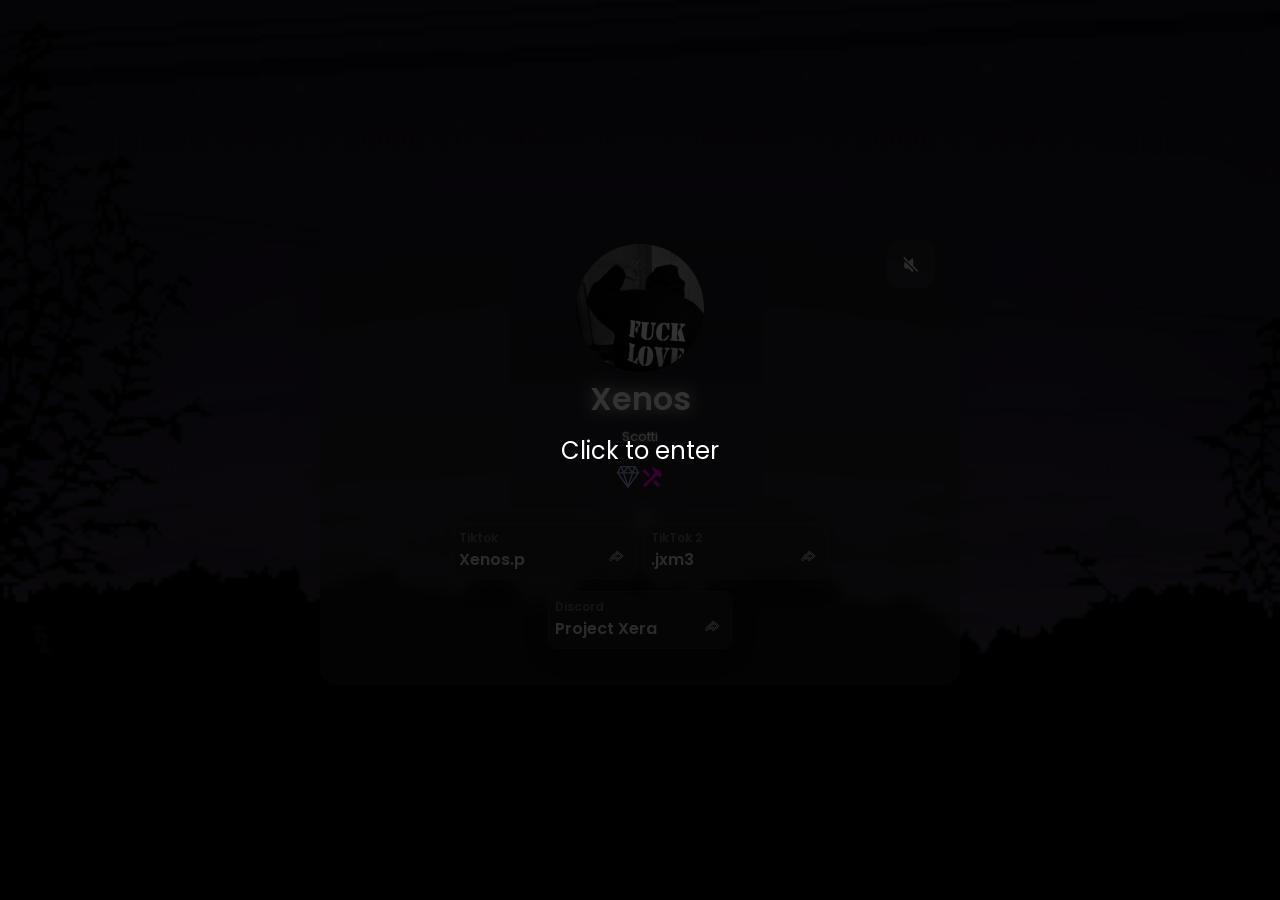
<file: index.html>
<!--No need to skid, go to my github for the repo :) github.com/sye0001 -->
<!DOCTYPE html>
  <html lang="en">
  <head>
      <meta charset="UTF-8">
      <meta name="viewport" content="width=device-width, initial-scale=1.0">
      <link href="styles.css" rel="stylesheet">
      <link rel="icon" type="image/x-icon" href="https://cdn.discordapp.com/attachments/1212240346726015027/1300341008495546398/0152daa98c29c90ef93e8b6cad60625cc5_1080x1080.jpeg?ex=67207c6f&is=671f2aef&hm=46680ed7c6fd34ff4feb4cf1644d9b9807c7685f110219de466c90acd2294b6a&">
      <title>Xenos bio</title>
      <style>
   
        #overlay {
            position: fixed;
            top: 0;
            left: 0;
            width: 100%;
            height: 100%;
            background-color: rgba(0, 0, 0, 0.8);
            display: flex;
            justify-content: center;
            align-items: center;
            color: #fff;
            font-size: 24px;
            z-index: 9999;
            cursor: pointer;
        }

        #overlay.hidden {
            display: none;
        }
    </style>
  </head>
        <!-- BACKGROUND IMAGE -->
  <body style="background-image: url('ez.gif'); background-repeat: no-repeat; background-position: center; background-size: cover;">
    <div id="overlay">
      Click to enter
      </div>  
      <main>
          <div class="container">
              <div class="audio-bg">

                  <audio id="myAudio" loop muted>
                    <!-- ADD UR MUSIC HERE -->
                      <source src="die.mp3" type="audio/mpeg">
                      Your browser does not support the audio element.
                  </audio>
              </div>
              <div class="profile-container">
                  <div class="card">
                      <div class="pfp">
                          <img src="pfp.jpg">
                      </div>
                      <div class="username">
                            <!-- USERNAME -->
                          <a>Xenos</a>
                      </div>
                      <div class="status">
                          <a id="typewriter" class="typewriter"></a>
                        </div>
                        <div class="badges-container">
                        <div class="badges">


                          
                          <!--EARLY SUPPORTER BADGE-->
                          <div class="tooltip" data-text="Premium">
                          <svg xmlns="http://www.w3.org/2000/svg" viewBox="0 0 1024 1024">
                            <g fill="#FF13F0">
                              <path d="M1018.72 295.472L878.848 28.03C870.688 12.43 849.584-.322 832-.322H510.064c-.351-.015-.703-.11-1.054-.127-.288 0-.56.113-.849.128h-316.16c-17.6 0-38.752 12.72-47.024 28.256L5.473 290.223c-8.289 15.536-6.624 39.937 3.631 54.257l480.016 669.152c5.153 7.184 12 10.815 18.832 10.815 6.785 0 13.584-3.536 18.768-10.591L1014.624 349.6c10.384-14.193 12.256-38.544 4.096-54.128zm-76.353-7.843H770.911l68.656-196.608zM575.343 63.677h205.968l-63.888 182.928zm92.895 223.952H370.591L511.263 85.533zm-354.351-30.544L249.71 63.677h198.816zm366.863 94.544L508.718 844.173 345.262 351.629H680.75zM436.926 831.085L92.99 351.629h184.832zm311.616-479.456H933.71l-352.976 480.56zM188.478 82.413l68.096 205.216H79.326z" fill="#aabff2"/>
                            </g>
                            </svg>
                          </div>

                          <!--NITRO BADGE-->
                          

                          <!--DISCORD STAFF BADGE-->
                          <div class="tooltip" data-text="Owner">
                          <svg xmlns="http://www.w3.org/2000/svg" width="22" height="23" viewBox="0 0 22 23">
                              <g fill="#FF13F0">
                                <path d="M4.3231,4.4332 C4.3231,4.4332 4.5811,4.0472 4.6881,3.8762 C4.7951,3.7052 4.4111,3.3012 4.2621,3.1732 C4.1131,3.0452 3.8781,3.1092 3.8781,3.1092 C2.0031,3.9402 1.0651,5.6452 0.9371,5.9862 C0.8091,6.3272 1.2631,6.6992 1.5981,6.8812 C1.7521,6.9652 1.9971,6.7792 2.1481,6.6412 L2.1991,6.5892 L2.2781,6.5092 L2.2791,6.5082 L7.3801,11.5892 L8.0771,10.8922 L9.3581,9.6112 L4.3161,4.4402 L4.3231,4.4332 Z"/>
                                <path d="M16.3738,9.7931 L16.6428,9.5371 L19.0598,11.9311 C19.0768,11.9461 19.0948,11.9521 19.1108,11.9521 C19.1568,11.9521 19.1948,11.9101 19.1948,11.9101 C19.1948,11.9101 21.8708,9.2551 21.8798,9.2461 C21.9588,9.1681 21.8798,9.1251 21.8798,9.1251 L19.8158,7.0471 L19.8128,7.0501 L19.5298,6.7731 L19.6878,6.6211 L20.0258,6.6601 L19.9618,6.2121 L20.0468,6.1261 L19.9198,5.4801 C19.4788,4.8551 18.2708,3.8541 18.2708,3.8541 L17.6388,3.7401 L17.5748,3.8251 L17.0988,3.7541 L17.1448,4.1601 L17.1748,4.1901 L17.0338,4.3321 L16.2538,3.5691 C16.2538,3.5691 11.7278,1.1111 11.4868,0.9971 C11.3508,0.9341 11.2508,0.8921 11.1548,0.8921 C11.0808,0.8921 11.0088,0.9171 10.9258,0.9761 C10.7338,1.1111 10.8468,1.3831 10.8468,1.3831 L13.6608,6.5831 L14.2238,7.1411 L14.0478,7.3171 L14.0478,7.3171 L13.9828,7.3821 L13.5328,7.3201 L13.6018,7.7661 L13.4718,7.8961 L13.4488,7.8731 C13.4278,7.8521 13.3988,7.8411 13.3708,7.8411 C13.3428,7.8411 13.3148,7.8521 13.2928,7.8731 C13.2498,7.9161 13.2498,7.9861 13.2928,8.0291 L13.3158,8.0521 L13.2538,8.1151 L13.2378,8.0981 C13.2158,8.0771 13.1878,8.0661 13.1598,8.0661 C13.1308,8.0661 13.1028,8.0771 13.0818,8.0981 C13.0388,8.1411 13.0388,8.2111 13.0818,8.2541 L13.0988,8.2711 L11.9148,9.4611 L11.8878,9.4341 C11.8658,9.4131 11.8378,9.4021 11.8098,9.4021 C11.7818,9.4021 11.7538,9.4131 11.7318,9.4341 C11.6888,9.4771 11.6888,9.5471 11.7318,9.5901 L11.7598,9.6171 L11.6968,9.6801 L11.6758,9.6601 C11.6548,9.6381 11.6258,9.6271 11.5988,9.6271 C11.5698,9.6271 11.5418,9.6381 11.5198,9.6601 C11.4778,9.7031 11.4778,9.7721 11.5198,9.8151 L11.5408,9.8361 L11.3868,9.9921 L11.3658,10.1901 L11.4468,10.2731 L11.4448,10.2741 L11.3468,10.3741 L4.9578,16.7621 L4.8748,16.6931 L4.6098,16.7311 L4.4598,16.8831 L4.4498,16.8731 C4.4278,16.8511 4.3998,16.8401 4.3718,16.8401 C4.3438,16.8401 4.3148,16.8511 4.2938,16.8731 C4.2508,16.9161 4.2508,16.9851 4.2938,17.0281 L4.3058,17.0401 L4.2438,17.1041 L4.2378,17.0981 C4.2168,17.0761 4.1878,17.0651 4.1598,17.0651 C4.1318,17.0651 4.1038,17.0761 4.0818,17.0981 C4.0398,17.1411 4.0398,17.2101 4.0818,17.2531 L4.0888,17.2611 L2.9198,18.4501 L2.8958,18.4261 C2.8738,18.4041 2.8468,18.3941 2.8178,18.3941 C2.7898,18.3941 2.7618,18.4041 2.7398,18.4261 C2.6968,18.4691 2.6968,18.5391 2.7398,18.5821 L2.7658,18.6071 L2.7038,18.6701 L2.6848,18.6511 C2.6628,18.6301 2.6348,18.6191 2.6058,18.6191 C2.5788,18.6191 2.5498,18.6301 2.5288,18.6511 C2.4858,18.6941 2.4858,18.7641 2.5288,18.8071 L2.5488,18.8281 L2.4618,18.9171 L2.0088,18.8361 L2.0428,19.3421 L1.8998,19.4881 L2.0238,20.1701 C2.0238,20.1701 2.2138,20.7641 2.6048,21.1581 C2.9838,21.5401 3.5618,21.7231 3.5868,21.7421 L4.2398,21.8561 L4.4008,21.6981 L4.8508,21.7711 L4.7768,21.3261 L4.9138,21.1921 L4.9768,21.2551 C4.9978,21.2761 5.0258,21.2871 5.0538,21.2871 C5.0818,21.2871 5.1108,21.2761 5.1318,21.2551 C5.1748,21.2111 5.1748,21.1421 5.1318,21.0991 L5.0698,21.0371 L5.1338,20.9751 L5.1878,21.0291 C5.2088,21.0511 5.2378,21.0621 5.2658,21.0621 C5.2938,21.0621 5.3218,21.0511 5.3438,21.0291 C5.3868,20.9861 5.3868,20.9171 5.3438,20.8741 L5.2908,20.8201 L6.4778,19.6491 L6.5298,19.7011 C6.5508,19.7231 6.5798,19.7331 6.6078,19.7331 C6.6358,19.7331 6.6638,19.7231 6.6858,19.7011 C6.7278,19.6581 6.7278,19.5881 6.6858,19.5451 L6.6348,19.4951 L6.6978,19.4321 L6.7418,19.4761 C6.7628,19.4971 6.7908,19.5081 6.8188,19.5081 C6.8478,19.5081 6.8758,19.4971 6.8968,19.4761 C6.9398,19.4331 6.9398,19.3631 6.8968,19.3201 L6.8538,19.2771 L6.9868,19.1471 L7.0348,18.8621 L6.9638,18.7911 L6.9648,18.7901 L7.0938,18.6621 L13.4398,12.3141 L13.4368,12.3081 L13.5608,12.4361 L13.7598,12.4141 L13.9388,12.2341 L13.9678,12.2631 C13.9898,12.2841 14.0178,12.2951 14.0458,12.2951 C14.0738,12.2951 14.1028,12.2841 14.1238,12.2631 C14.1668,12.2201 14.1668,12.1501 14.1238,12.1071 L14.0948,12.0781 L14.1578,12.0161 L14.1798,12.0381 C14.2008,12.0591 14.2288,12.0701 14.2578,12.0701 C14.2858,12.0701 14.3138,12.0591 14.3348,12.0381 C14.3778,11.9951 14.3778,11.9251 14.3348,11.8821 L14.3128,11.8591 L15.4988,10.6711 L15.5298,10.7021 C15.5508,10.7231 15.5788,10.7341 15.6068,10.7341 C15.6358,10.7341 15.6638,10.7231 15.6848,10.7021 C15.7278,10.6591 15.7278,10.5891 15.6848,10.5461 L15.6538,10.5151 L15.7168,10.4521 L15.7408,10.4771 C15.7628,10.4981 15.7908,10.5091 15.8188,10.5091 C15.8468,10.5091 15.8748,10.4981 15.8968,10.4771 C15.9398,10.4331 15.9398,10.3641 15.8968,10.3211 L15.8728,10.2961 L16.0048,10.1641 L16.4458,10.2331 L16.3738,9.7931 Z"/>
                                <polygon points="17.255 16.968 14.442 14.836 13.941 14.32 12 16.261 12.488 16.727 14.321 19.476 16.793 22.183 19.642 19.525"/>
                              </g>
                            </svg>
                          </div>
                      </div>
                      
                  </div>
                  <a id="audio-control">
                    <svg fill='#d8d8d8' width="18px" height="18px" viewBox="0 0 16 16" xmlns="http://www.w3.org/2000/svg"><path clip-rule="evenodd" d="m2 7.5v3c0 .8.6 1.5 1.4 1.5h2.3l3.2 2.8c.1.1.3.2.4.2s.2 0 .3-.1c.2-.1.4-.4.4-.7v-.9l-7.2-7.2c-.5.2-.8.8-.8 1.4zm8 2v-5.8c0-.3-.1-.5-.4-.7-.1 0-.2 0-.3 0s-.3 0-.4.2l-2.8 2.5-4.1-4.1-1 1 3.4 3.4 5.6 5.6 3.6 3.6 1-1z" fill-rule="evenodd"/></svg>
                </a>
                  <div class="links-container">
                      <div class="links">
                          <div class="link" id="connection">
                              <p>Tiktok</p>
                              <div class="link-content">
                                  <h4>Xenos.p</h4>
                                  <a href="https://www.tiktok.com/@xenos.p" target="_blank">
                                      <div class="tooltip" data-text="View Link">
                                      <svg width="20px" height="20px" viewBox="0 0 22 22" xmlns="http://www.w3.org/2000/svg" fill="none">
                                      <path stroke="#d8d8d8" stroke-linecap="round" stroke-linejoin="round" stroke-width="1" d="M8 3.517a1 1 0 011.62-.784l5.348 4.233a1 1 0 010 1.568l-5.347 4.233A1 1 0 018 11.983v-1.545c-.76-.043-1.484.003-2.254.218-.994.279-2.118.857-3.506 1.99a.993.993 0 01-1.129.096.962.962 0 01-.445-1.099c.415-1.5 1.425-3.141 2.808-4.412C4.69 6.114 6.244 5.241 8 5.042V3.517zm1.5 1.034v1.2a.75.75 0 01-.75.75c-1.586 0-3.066.738-4.261 1.835a8.996 8.996 0 00-1.635 2.014c.878-.552 1.695-.916 2.488-1.138 1.247-.35 2.377-.33 3.49-.207a.75.75 0 01.668.745v1.2l4.042-3.2L9.5 4.55z"/>
                                    </svg>
                                      </div>
                                  </a>
                              </div>
                            </div>
                            
                          
                          <div class="link" id="connection">
                            <p>TikTok 2</p>
                            <div class="link-content">
                                <h4>.jxm3</h4>
                                <a href="https://www.tiktok.com/@.jxm3" target="_blank">
                                    <div class="tooltip" data-text="View Link">
                                    <svg width="20px" height="20px" viewBox="0 0 22 22" xmlns="http://www.w3.org/2000/svg" fill="none">
                                    <path stroke="#d8d8d8" stroke-linecap="round" stroke-linejoin="round" stroke-width="1" d="M8 3.517a1 1 0 011.62-.784l5.348 4.233a1 1 0 010 1.568l-5.347 4.233A1 1 0 018 11.983v-1.545c-.76-.043-1.484.003-2.254.218-.994.279-2.118.857-3.506 1.99a.993.993 0 01-1.129.096.962.962 0 01-.445-1.099c.415-1.5 1.425-3.141 2.808-4.412C4.69 6.114 6.244 5.241 8 5.042V3.517zm1.5 1.034v1.2a.75.75 0 01-.75.75c-1.586 0-3.066.738-4.261 1.835a8.996 8.996 0 00-1.635 2.014c.878-.552 1.695-.916 2.488-1.138 1.247-.35 2.377-.33 3.49-.207a.75.75 0 01.668.745v1.2l4.042-3.2L9.5 4.55z"/>
                                  </svg>
                                    </div>
                                </a>
                            </div>
                        </div>
                        

                          <div class="link" id="connection">
                              <p>Discord</p>
                              <div class="link-content">
                                  <h4>Project Xera</h4>
                                  <a href="https://discord.gg/TzsNVCW2Nw" target="_blank">
                                      <div class="tooltip" data-text="View Link">
                                      <svg width="20px" height="20px" viewBox="0 0 22 22" xmlns="http://www.w3.org/2000/svg" fill="none">
                                      <path stroke="#d8d8d8" stroke-linecap="round" stroke-linejoin="round" stroke-width="1" d="M8 3.517a1 1 0 011.62-.784l5.348 4.233a1 1 0 010 1.568l-5.347 4.233A1 1 0 018 11.983v-1.545c-.76-.043-1.484.003-2.254.218-.994.279-2.118.857-3.506 1.99a.993.993 0 01-1.129.096.962.962 0 01-.445-1.099c.415-1.5 1.425-3.141 2.808-4.412C4.69 6.114 6.244 5.241 8 5.042V3.517zm1.5 1.034v1.2a.75.75 0 01-.75.75c-1.586 0-3.066.738-4.261 1.835a8.996 8.996 0 00-1.635 2.014c.878-.552 1.695-.916 2.488-1.138 1.247-.35 2.377-.33 3.49-.207a.75.75 0 01.668.745v1.2l4.042-3.2L9.5 4.55z"/>
                                    </svg>
                                      </div>
                                  </a>
                              </div>
                          </div>

                          
                          </div>
                      </div>
                  </div>
              </div>            
      </main>
      <script>
        // audio control
        const audio = document.getElementById("myAudio");
        const audioControl = document.getElementById("audio-control");

        audioControl.addEventListener("click", () => {
            if (audio.paused) {
                audio.muted = false;
                audio.play();
                audioControl.innerHTML = `<svg fill='#d8d8d8' width="20px" height="20px" viewBox="0 0 16 16" xmlns="http://www.w3.org/2000/svg"><path clip-rule="evenodd" d="m2 7.5v3c0 .8.6 1.5 1.4 1.5h2.3l3.2 2.8c.1.1.3.2.4.2s.2 0 .3-.1c.2-.1.4-.4.4-.7v-.9l-7.2-7.2c-.5.2-.8.8-.8 1.4zm8 2v-5.8c0-.3-.1-.5-.4-.7-.1 0-.2 0-.3 0s-.3 0-.4.2l-2.8 2.5-4.1-4.1-1 1 3.4 3.4 5.6 5.6 3.6 3.6 1-1z" fill-rule="evenodd"/></svg>`;
            } else {
                audio.muted = true;
                audio.pause();
                audioControl.innerHTML = `<svg width="18px" height="18px" viewBox="-1 0 12 12" version="1.1" xmlns="http://www.w3.org/2000/svg" xmlns:xlink="http://www.w3.org/1999/xlink"><defs></defs><g id="Page-1" stroke="none" stroke-width="1" fill="none" fill-rule="evenodd"><g id="Dribbble-Light-Preview" transform="translate(-65.000000, -3803.000000)" fill="#d8d8d8"><g id="icons" transform="translate(56.000000, 160.000000)"><path d="M18.074,3650.7335 L12.308,3654.6315 C10.903,3655.5815 9,3654.5835 9,3652.8985 L9,3645.1015 C9,3643.4155 10.903,3642.4185 12.308,3643.3685 L18.074,3647.2665 C19.306,3648.0995 19.306,3649.9005 18.074,3650.7335" id="play-[#1000]"></path></g></g></g></svg>`;
            }
        });

        // overlay control
        const overlay = document.getElementById("overlay");

        overlay.addEventListener("click", () => {
            overlay.classList.add("hidden");
            audio.muted = false;
            audio.play();
        });
    </script>

  <script>
    //typewritter text
      var txt = 'Scottish developer | Xera Owner '; // edit ur about me here
      var speed = 200; 
      var eraseSpeed = 80;
      var loopCount = 0;
      var maxLoop = 0; 
      var forward = true; 
      
      function typeWriter() {
        var typewriter = document.getElementById("typewriter");
        var textLength = txt.length;
        
        if (forward) {
          if (typewriter.innerHTML.length < textLength) {
            typewriter.innerHTML += txt.charAt(typewriter.innerHTML.length);
            setTimeout(typeWriter, speed);
          } else {
            forward = false;
            setTimeout(typeWriter, speed * 3); 
          }
        } else {
          if (typewriter.innerHTML.length > 0) {
            typewriter.innerHTML = typewriter.innerHTML.slice(0, -1);
            setTimeout(typeWriter, eraseSpeed);
          } else {
            forward = true;
            setTimeout(typeWriter, speed * 3); 
          }
        }
      }
      
      window.onload = function() {
        typeWriter();
      };
    </script>
  </body>
  </html>
</file>
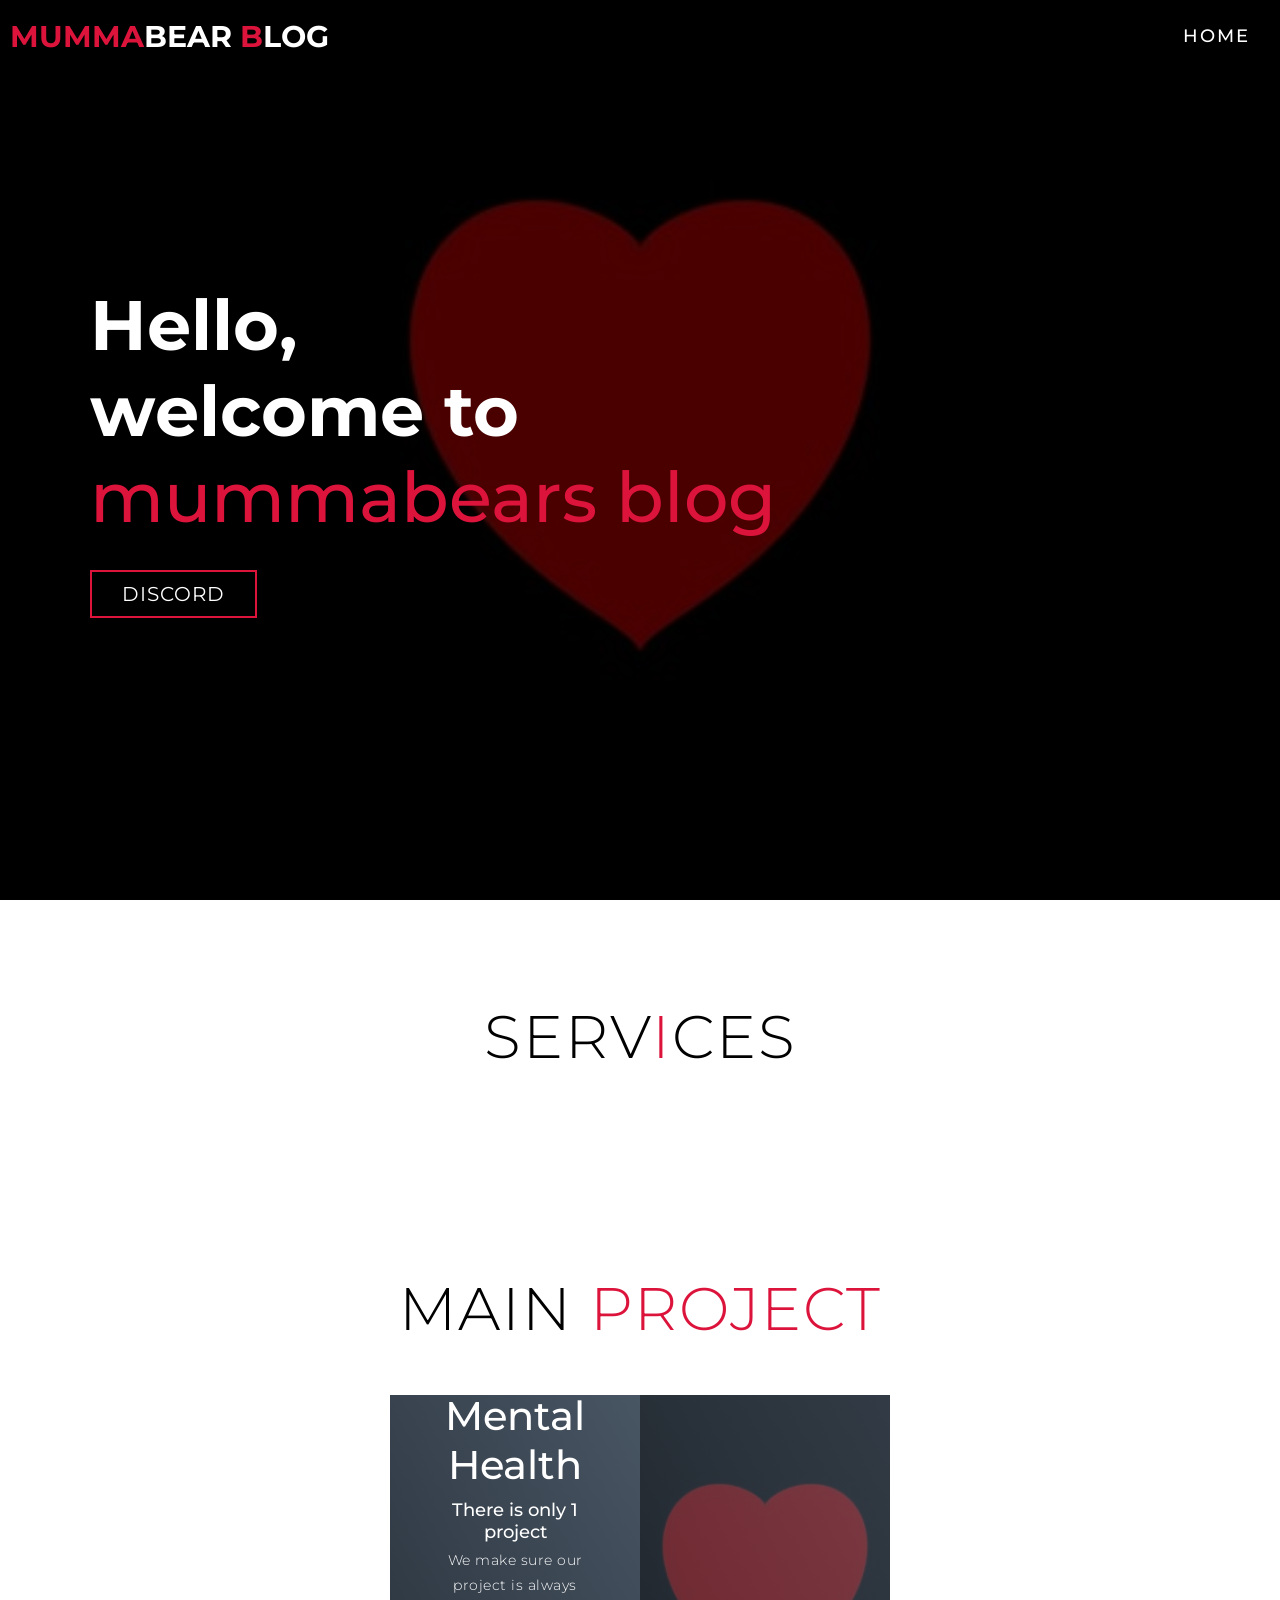
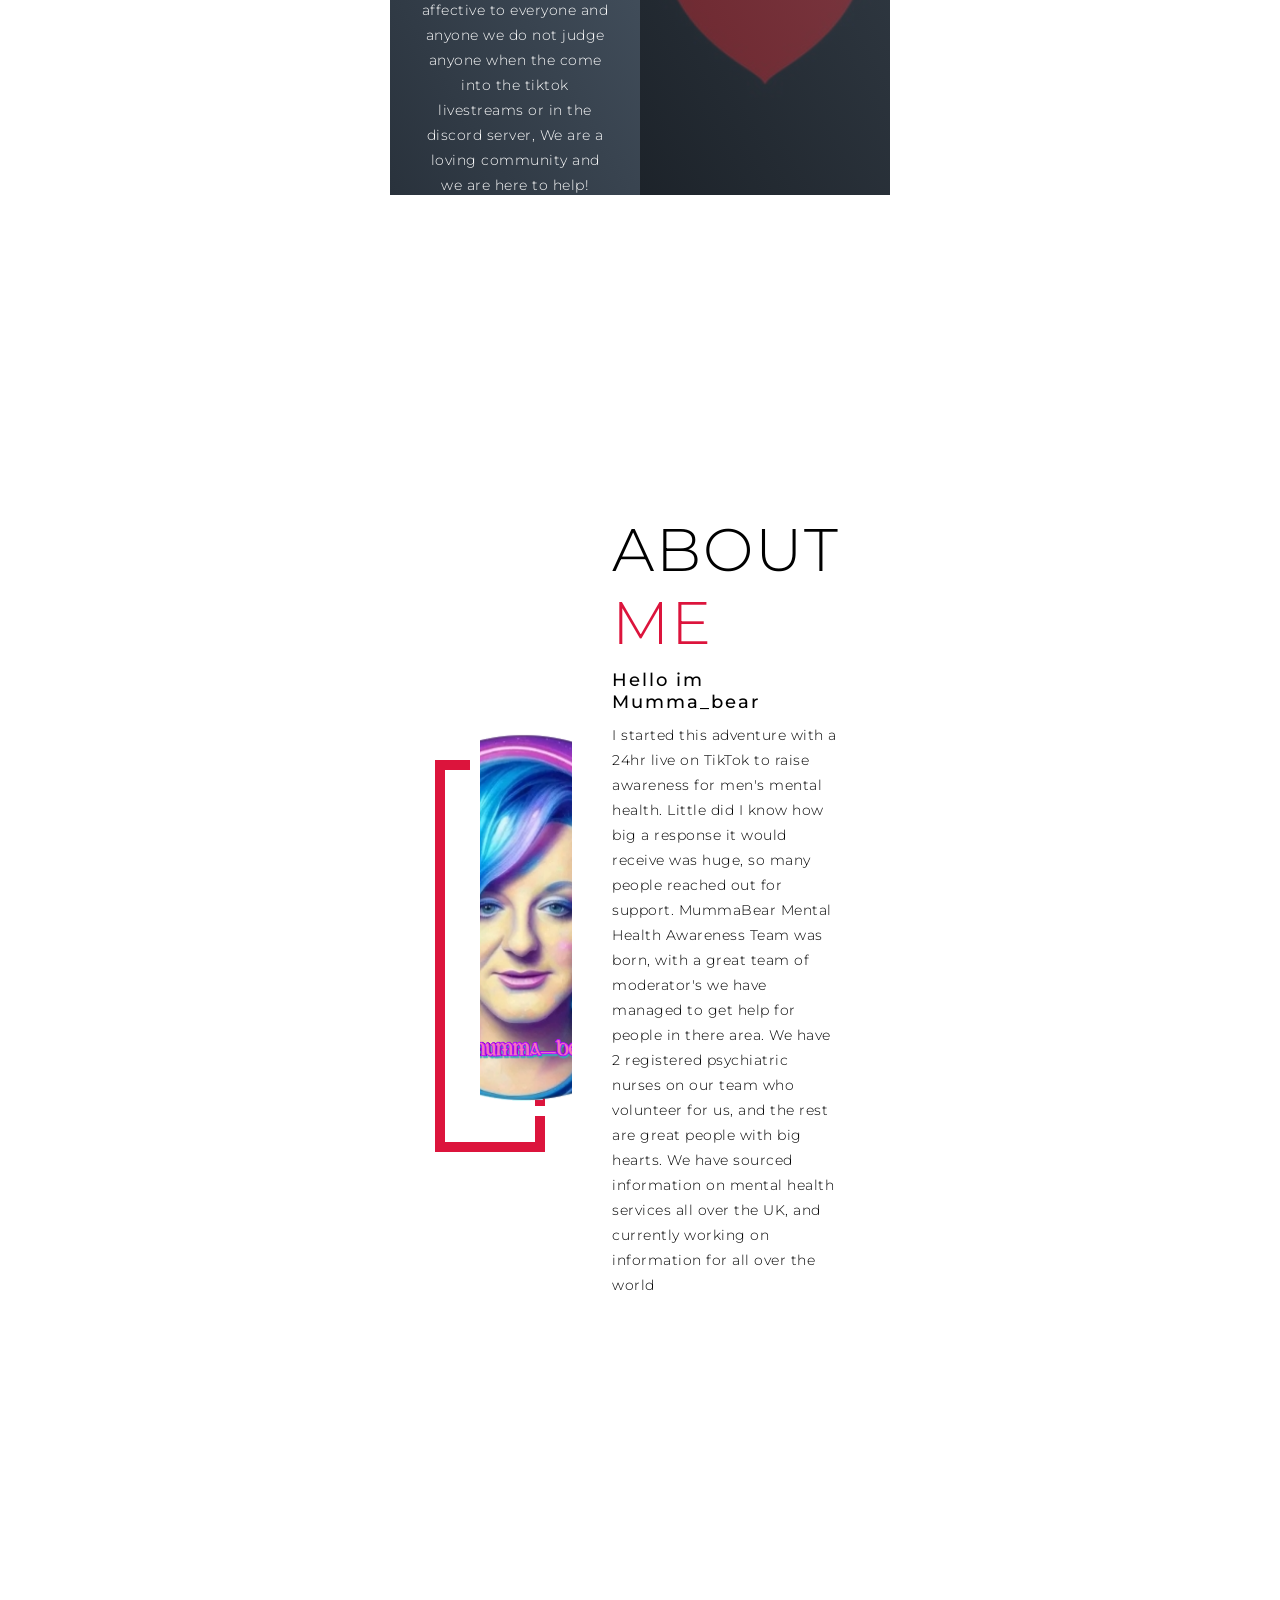
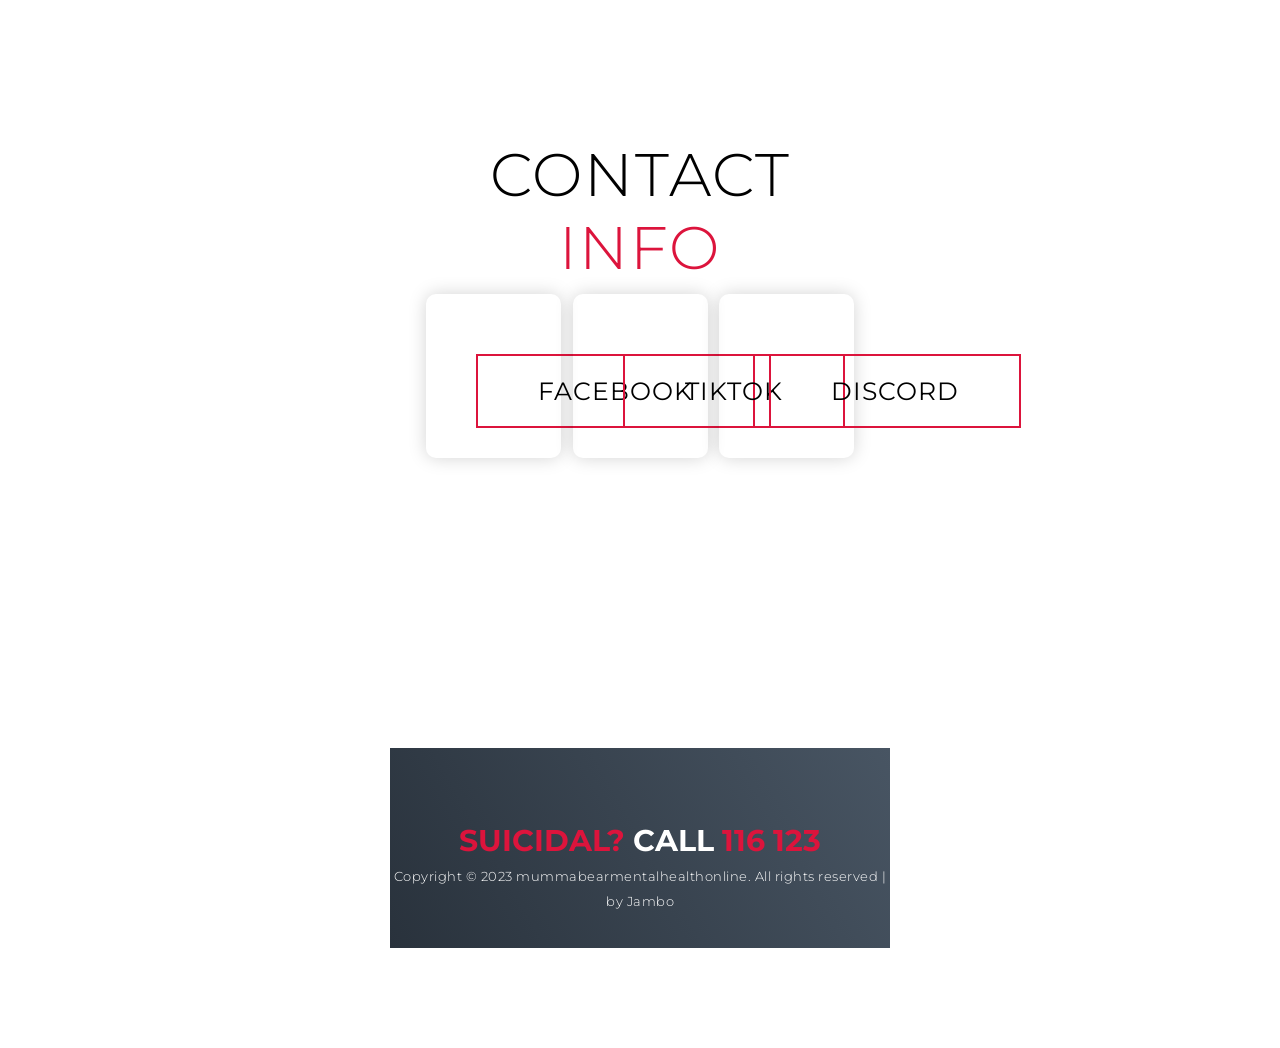
<file: blog.html>
<!DOCTYPE html>
<html lang="en">

<head>
  <meta charset="UTF-8">
  <meta name="viewport" content="width=device-width, initial-scale=1.0">
  <link rel="stylesheet" href="style.css">
  <title>MummaBear | Blog</title>
</head>

<body>
  <!-- Header -->
  <section id="header">
    <div class="header container">
      <div class="nav-bar">
        <div class="brand">
          <a href="#hero">
            <h1><span>Mumma</span>Bear <span>B</span>log</h1>
          </a>
        </div>
        <div class="nav-list">
          <div class="hamburger">
            <div class="bar"></div>
          </div>
          <ul>
            <li><a href="index.html" data-after="Home">Home</a></li>
          </ul>
        </div>
      </div>
    </div>
  </section>
  <!-- End Header -->


  <!-- Hero Section  -->
  <section id="hero">
    <div class="hero container">
      <div>
        <h1>Hello, <span></span></h1>
        <h1>welcome to <span></span></h1>
        <h1>mummabears blog<span></span></h1>
        <a href="https://discord.gg/YRrhT5TS76" type="button" class="cta2">Discord</a>
      </div>
    </div>
  </section>
  <!-- End Hero Section  -->

  <!-- Service Section -->
  <section id="services">
    <div class="services container">
      <div class="service-top">
        <h1 class="section-title">Serv<span>i</span>ces</h1>
  <!-- End Service Section -->

  <!-- Projects Section -->
  <section id="projects">
    <div class="projects container">
      <div class="projects-header">
        <h1 class="section-title">Main <span>Project</span></h1>
      </div>
      <div class="all-projects">
        <div class="project-item">
          <div class="project-info">
            <h1>Mental Health</h1>
            <h2>There is only 1 project</h2>
            <p>We make sure our project is always affective to everyone and anyone we do not judge anyone when the come into the tiktok livestreams or in the discord server, We are a loving community and we are here to help!</p>
          </div>
      
          <div class="project-img">
            <img src="./img/img-1.png" alt="img">
          </div>
        </div>
      </div>
    </div>
  </section>
  <!-- End Projects Section -->

  <!-- About Section -->
  <section id="about">
    <div class="about container">
      <div class="col-left">
        <div class="about-img">
          <img src="./img/img-2.png" alt="img">
        </div>
      </div>
      <div class="col-right">
        <h1 class="section-title">About <span>me</span></h1>
        <h2>Hello im Mumma_bear</h2>
        <p>I started this adventure with a 24hr live on TikTok to raise awareness for men's mental health.  Little  did I know how big a response it would receive  was huge, so many people reached out for support.  MummaBear Mental Health Awareness Team was born, with a great team of moderator's we have managed to get help for people in there area.  We have 2 registered psychiatric nurses on our team who volunteer for us, and the rest are great people with big hearts.  We have sourced information on mental health services all over the UK, and currently working on information for all over the world</p>
      </div>
    </div>
  </section>
  <!-- End About Section -->

  <!-- Contact Section -->
  <section id="contact">
    <div class="contact container">
      <div>
        <h1 class="section-title">Contact <span>info</span></h1>
      </div>
      <div class="contact-items">
        <div class="contact-item">
        
          <div class="contact-info">
            <a href="https://www.facebook.com/profile.php?id=100092298205628" class="cta">facebook</a>
          </div>
        </div>
        <div class="contact-item">
          <div class="contact-info">
            <a href="https://www.tiktok.com/@mumma_bear80?_t=8cNiierKWvT&_r=1" class="cta">tiktok</a>
          </div>
        </div>
        <div class="contact-item">
          <div class="contact-info">
            <a href="https://discord.gg/YRrhT5TS76" class="cta">discord</a>
          </div>
        </div>
      </div>
    </div>
  </section>
  <!-- End Contact Section -->

  <!-- Footer -->
  <section id="footer">
    <div class="footer container">
      <div class="brand">
        <h1><span>suicidal? </span>call <span>116 123 </span></h1>
      </div>
      <p>Copyright © 2023 mummabearmentalhealthonline. All rights reserved | by Jambo</p>
    </div>
  </section>
  <!-- End Footer -->
  <script src="./app.js"></script>
</body>

</html>
</file>
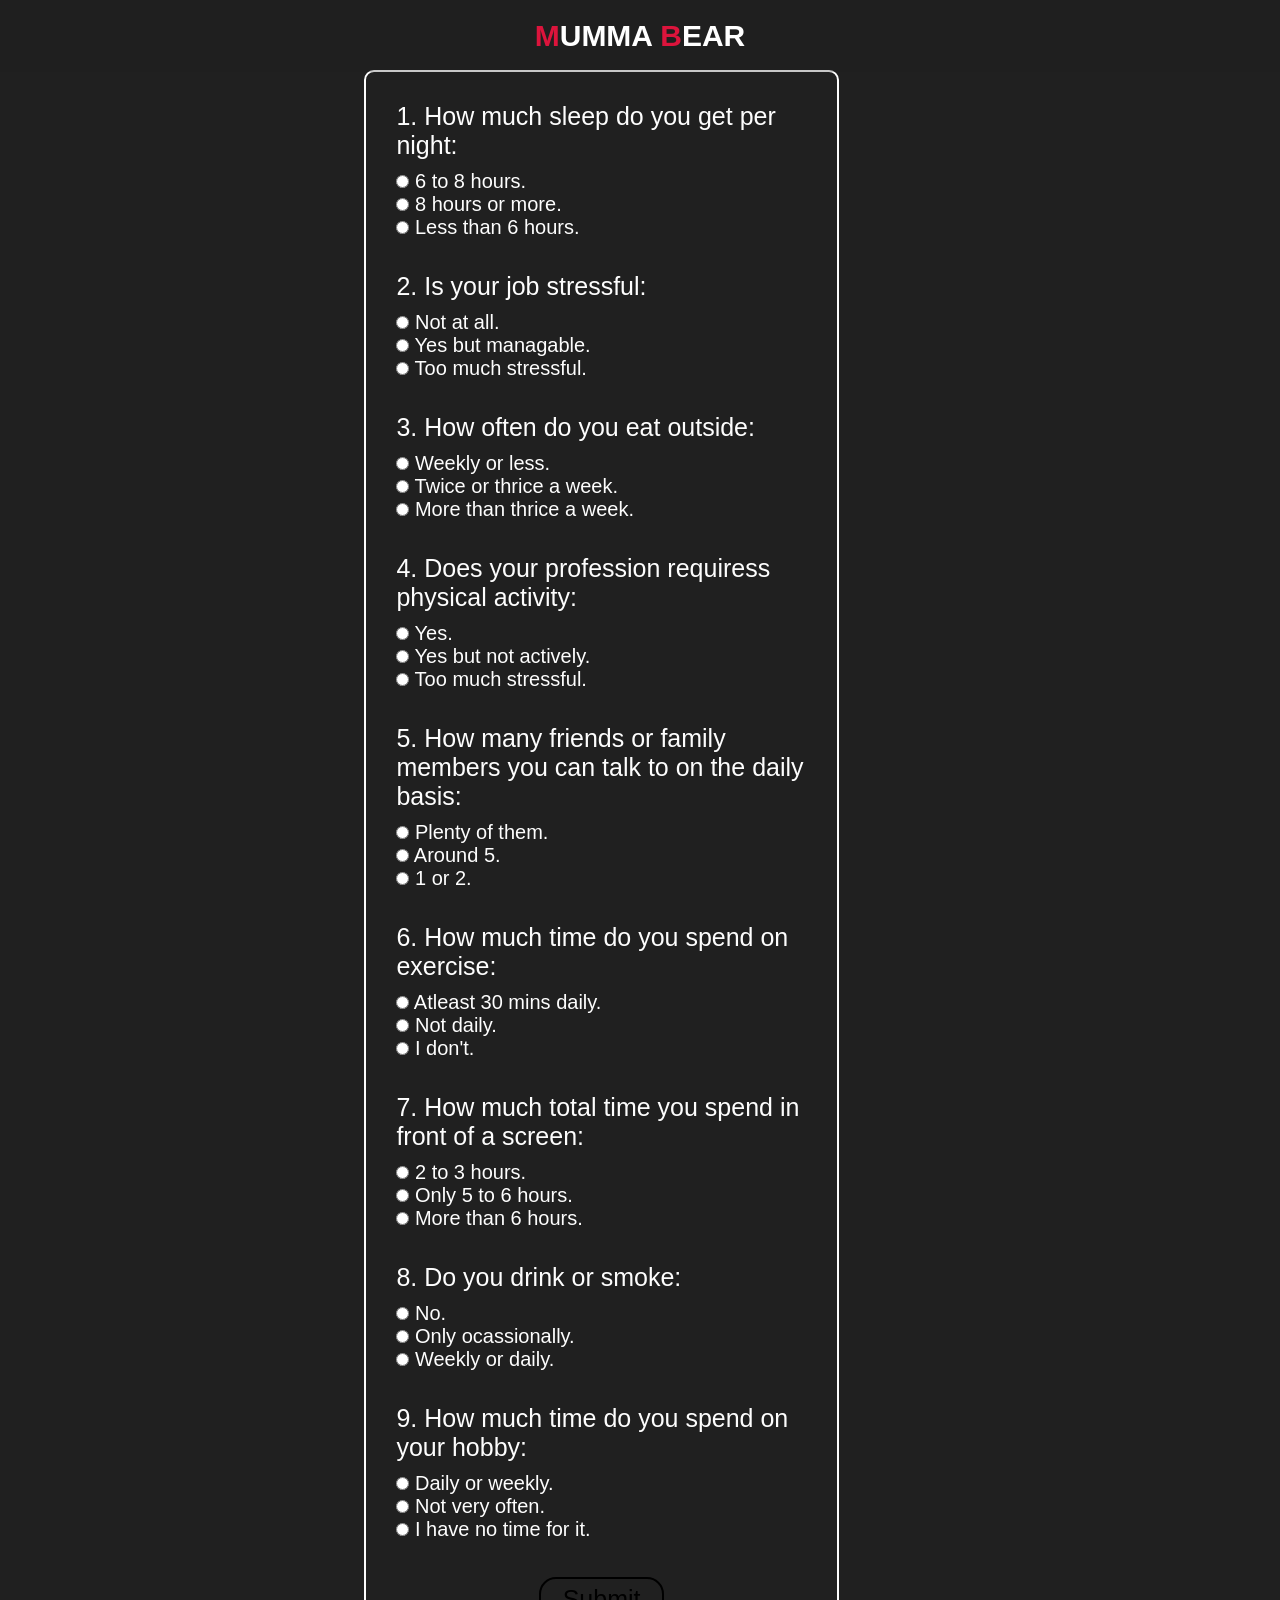
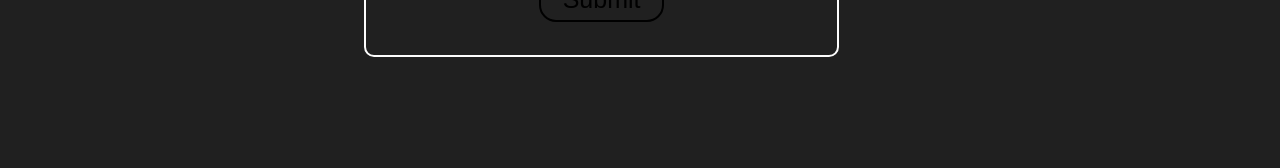
<file: form.html>
<!DOCTYPE html>
<html lang="en">

<head>
    <meta charset="UTF-8">
    <meta http-equiv="X-UA-Compatible" content="IE=edge">
    <meta name="viewport" content="width=device-width, initial-scale=1.0">
    <title>Mummabear | lifestyle: Form</title>
    <link rel="stylesheet" href="css/style.css">
    <link rel="stylesheet" href="css/responsive.css">
    <link rel="stylesheet" href="style.css">
</head>

<body>
  <!-- Header -->
  <section id="header">
    <div class="header container">
      <div class="brand">
      <a href="index.html">
        <h1><span>M</span>umma <span>B</span>ear</h1>
      </a>
    </div>
          </div>
        </div>
      </div>
    </div>
  </section>
  <!-- End Header -->
        <div class="burger">
            <div class="line"></div>
            <div class="line"></div>
            <div class="line"></div>
        </div>
    </nav>
    <a href="#hero">
            
    </section>
    <div class="box-main">
	<section class="section1">
        <form class="fom">
    <div>
		<label for="fruits" class="text-big1">1. How much sleep do you get per night:</label><br>
		<div class="text-small1"><input type="radio" id="apple" name="fruit" value="1">
		<label for="apple">6 to 8 hours.</label><br>
		<input type="radio" id="banana" name="fruit" value="2">
		<label for="banana">8 hours or more. </label><br>
		<input type="radio" id="orange" name="fruit" value="3">
		<label for="orange">Less than 6 hours.</label><br><br>

</div>
<label for="job" class="text-big1">2. Is your job stressful:</label><br>
        <div class="text-small1">
		<input type="radio" id="appl" name="job" value="1">
		<label for="appl">Not at all.</label><br>
		<input type="radio" id="banan" name="job" value="2">
		<label for="banan">Yes but managable.</label><br>
		<input type="radio" id="orang" name="job" value="3">
		<label for="orang">Too much stressful.</label><br><br>
        </div>
        
        
        <label for="food" class="text-big1">3. How often do you eat outside:</label><br>
        <div class="text-small1">
		<input type="radio" id="food1" name="food" value="1">
		<label for="food1">Weekly or less.</label><br>
		<input type="radio" id="food2" name="food" value="2">
		<label for="food2">Twice or thrice a week.</label><br>
		<input type="radio" id="food3" name="food" value="3">
		<label for="food3">More than thrice a week.</label><br><br>
        </div>

        <label for="phys" class="text-big1">4. Does your profession requiress physical activity: </label><br>
       <div class="text-small1"> 
        <input type="radio" id="phys1" name="phys" value="1">
        <label for="phys1">Yes.</label><br>
        <input type="radio" id="phys2" name="phys" value="2">
        <label for="phys2">Yes but not actively.</label><br>
        <input type="radio" id="phys3" name="phys" value="3">
        <label for="phys3">Too much stressful.</label><br><br>
        </div>

        <label for="fri" class="text-big1">5. How many friends or family members you can talk to on the daily basis: </label><br>
      <div class="text-small1"> 
         
        <input type="radio" id="fri1" name="fri" value="1">
        <label for="fri1">Plenty of them.</label><br>
        <input type="radio" id="fri2" name="fri" value="2">
        <label for="fri2">Around 5.</label><br>
        <input type="radio" id="fri3" name="fri" value="3">
        <label for="fri3">1 or 2.</label><br><br>
</div>
<label for="exer" class="text-big1">6. How much time do you spend on exercise: </label><br>
       <div class="text-small1"> 
        
        <input type="radio" id="exer1" name="exer" value="1">
        <label for="exer1">Atleast 30 mins daily.</label><br>
        <input type="radio" id="exer2" name="exer" value="2">
        <label for="exer2">Not daily.</label><br>
        <input type="radio" id="exer3" name="exer" value="3">
        <label for="exer3">I don't.</label><br><br>
</div>
<label for="sree" class="text-big1">7. How much total time you spend in front of a screen: </label><br>
      <div class="text-small1"> 
         
        <input type="radio" id="sree1" name="sree" value="1">
        <label for="sree1">2 to 3 hours.</label><br>
        <input type="radio" id="sree2" name="sree" value="2">
        <label for="sree2">Only 5 to 6 hours.</label><br>
        <input type="radio" id="sree3" name="sree" value="3">
        <label for="sree3">More than 6 hours.</label><br><br>
</div>
<label for="drs" class="text-big1">8. Do you drink or smoke: </label><br>
       <div class="text-small1"> 
        
        <input type="radio" id="drs1" name="drs" value="1">
        <label for="drs1">No.</label><br>
        <input type="radio" id="drs2" name="drs" value="2">
        <label for="drs2">Only ocassionally.</label><br>
        <input type="radio" id="drs3" name="drs" value="3">
        <label for="drs3">Weekly or daily.</label><br><br>
</div>
   <label for="hob" class="text-big1">9. How much time do you spend on your hobby: </label><br>
      <div class="text-small1"> 
        
        <input type="radio" id="hob1" name="hob" value="1">
        <label for="hob1">Daily or weekly.</label><br>
        <input type="radio" id="hob2" name="hob" value="2">
        <label for="hob2">Not very often.</label><br>
        <input type="radio" id="hob3" name="hob" value="3">
        <label for="hob3">I have no time for it.</label><br><br>
        </div>
    </div>
    <div>
		<button type="submit" class="buttons1">Submit</button>
    </div>
	</form></section>
    <section class="section contact" id="Contact">
        </div> 
    <br>
</section>
</div>
    <section style="height: 30px;background-color: rgba(255, 255, 255, 0);">

    </section>
    <script src="js/result.js"></script>
    <script src="js/service.js"></script>
</body>

</html>
</file>
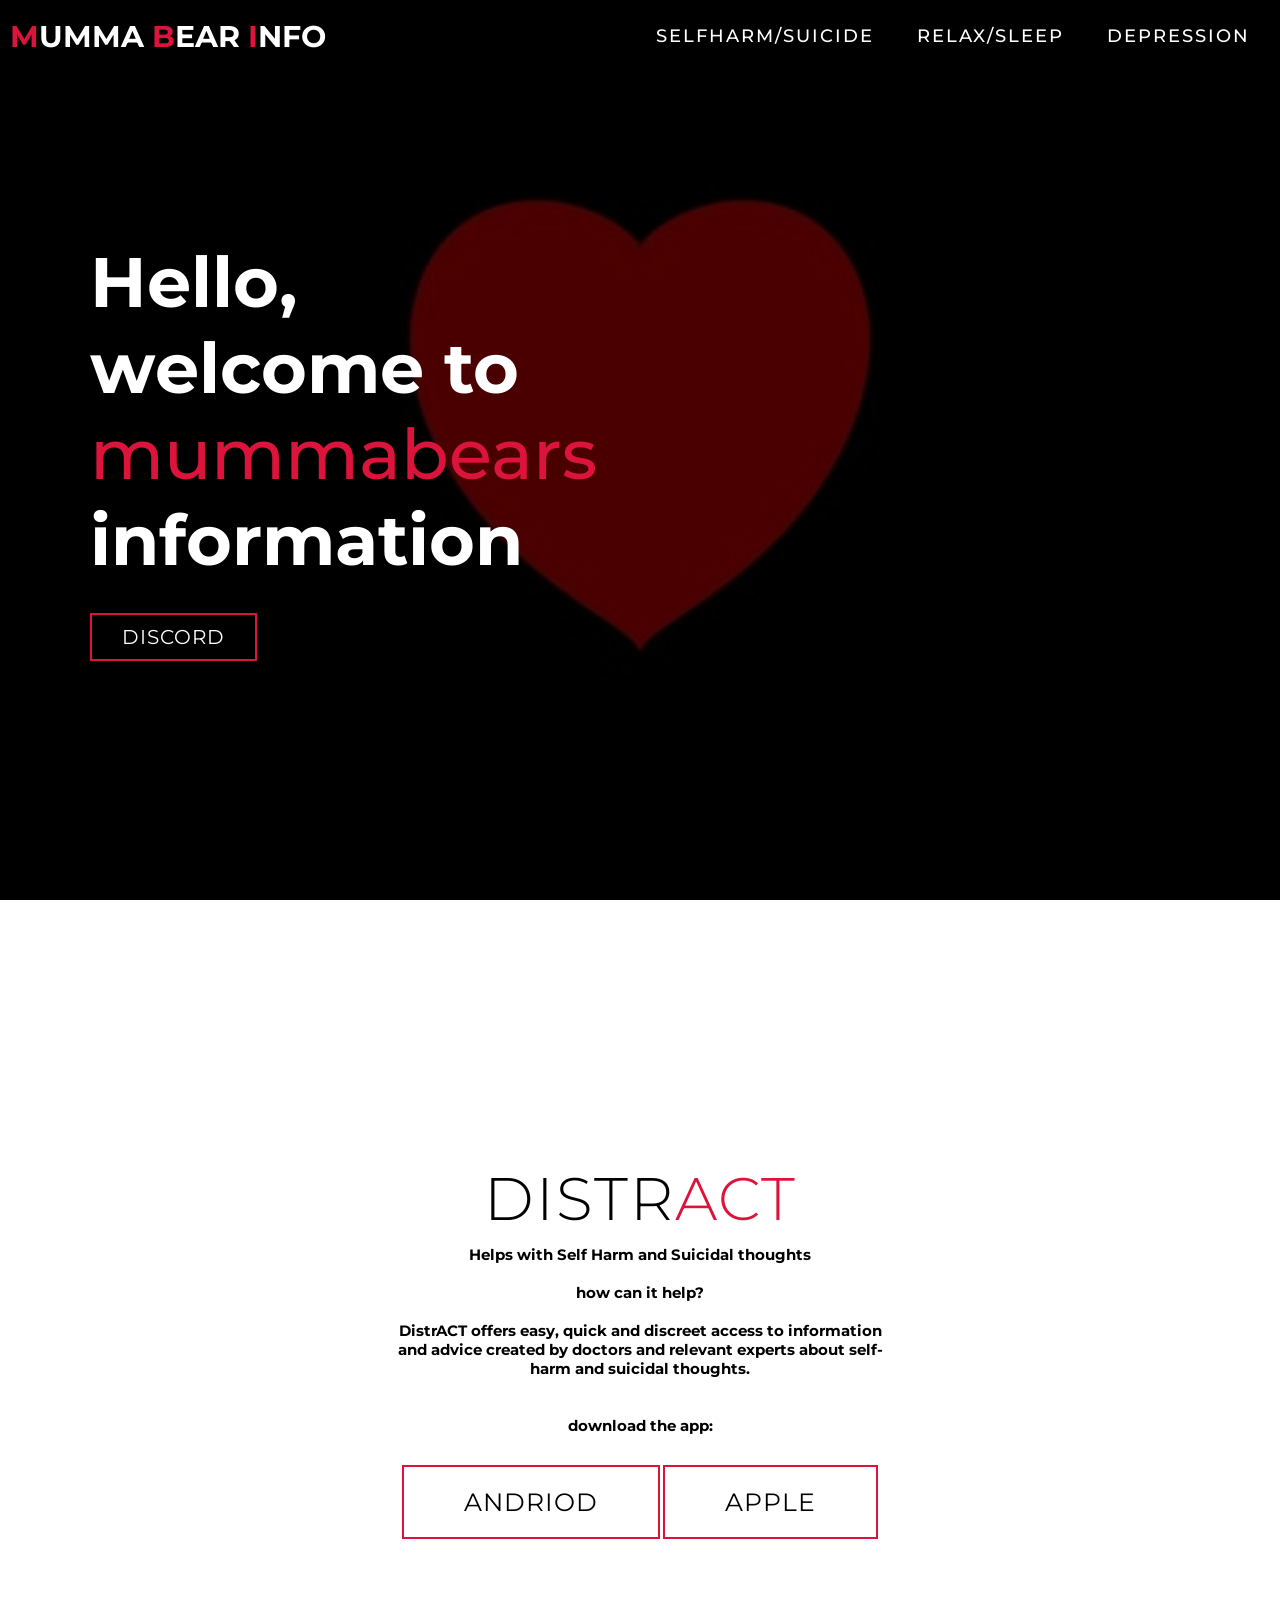
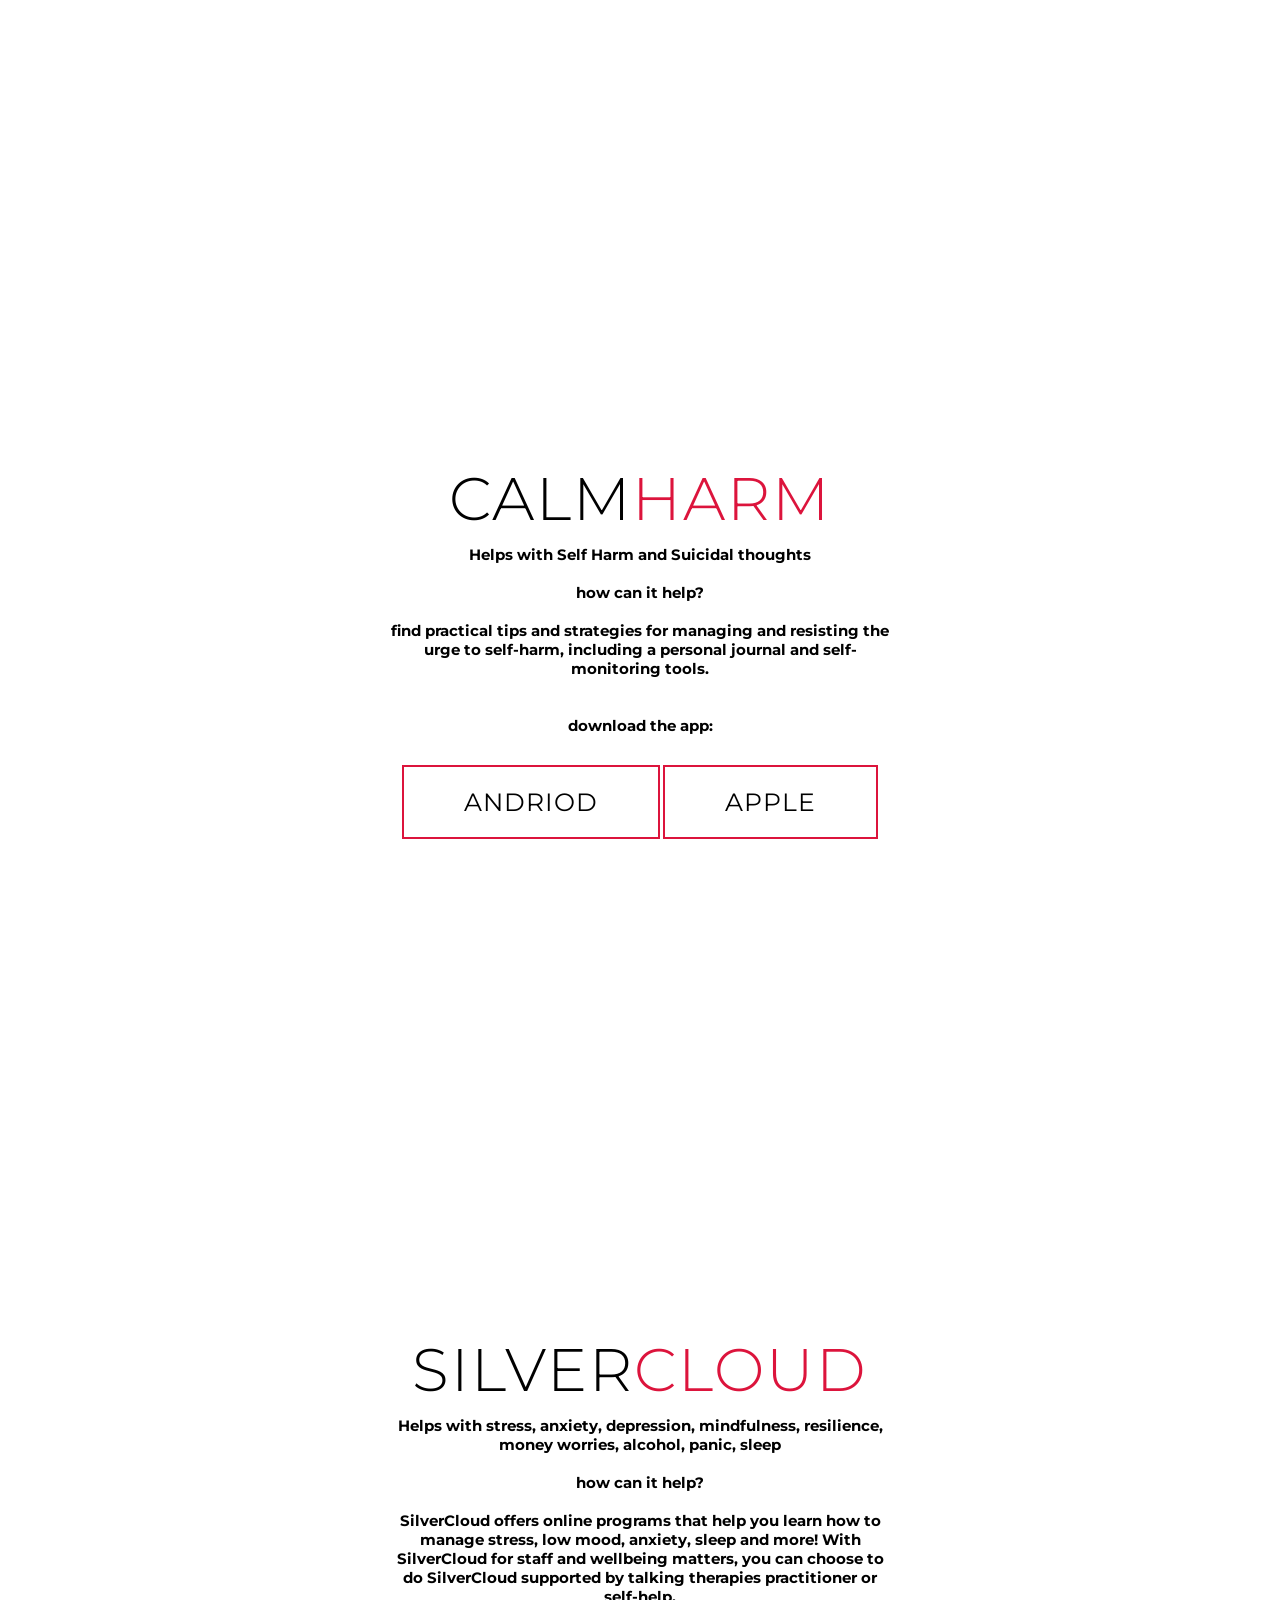
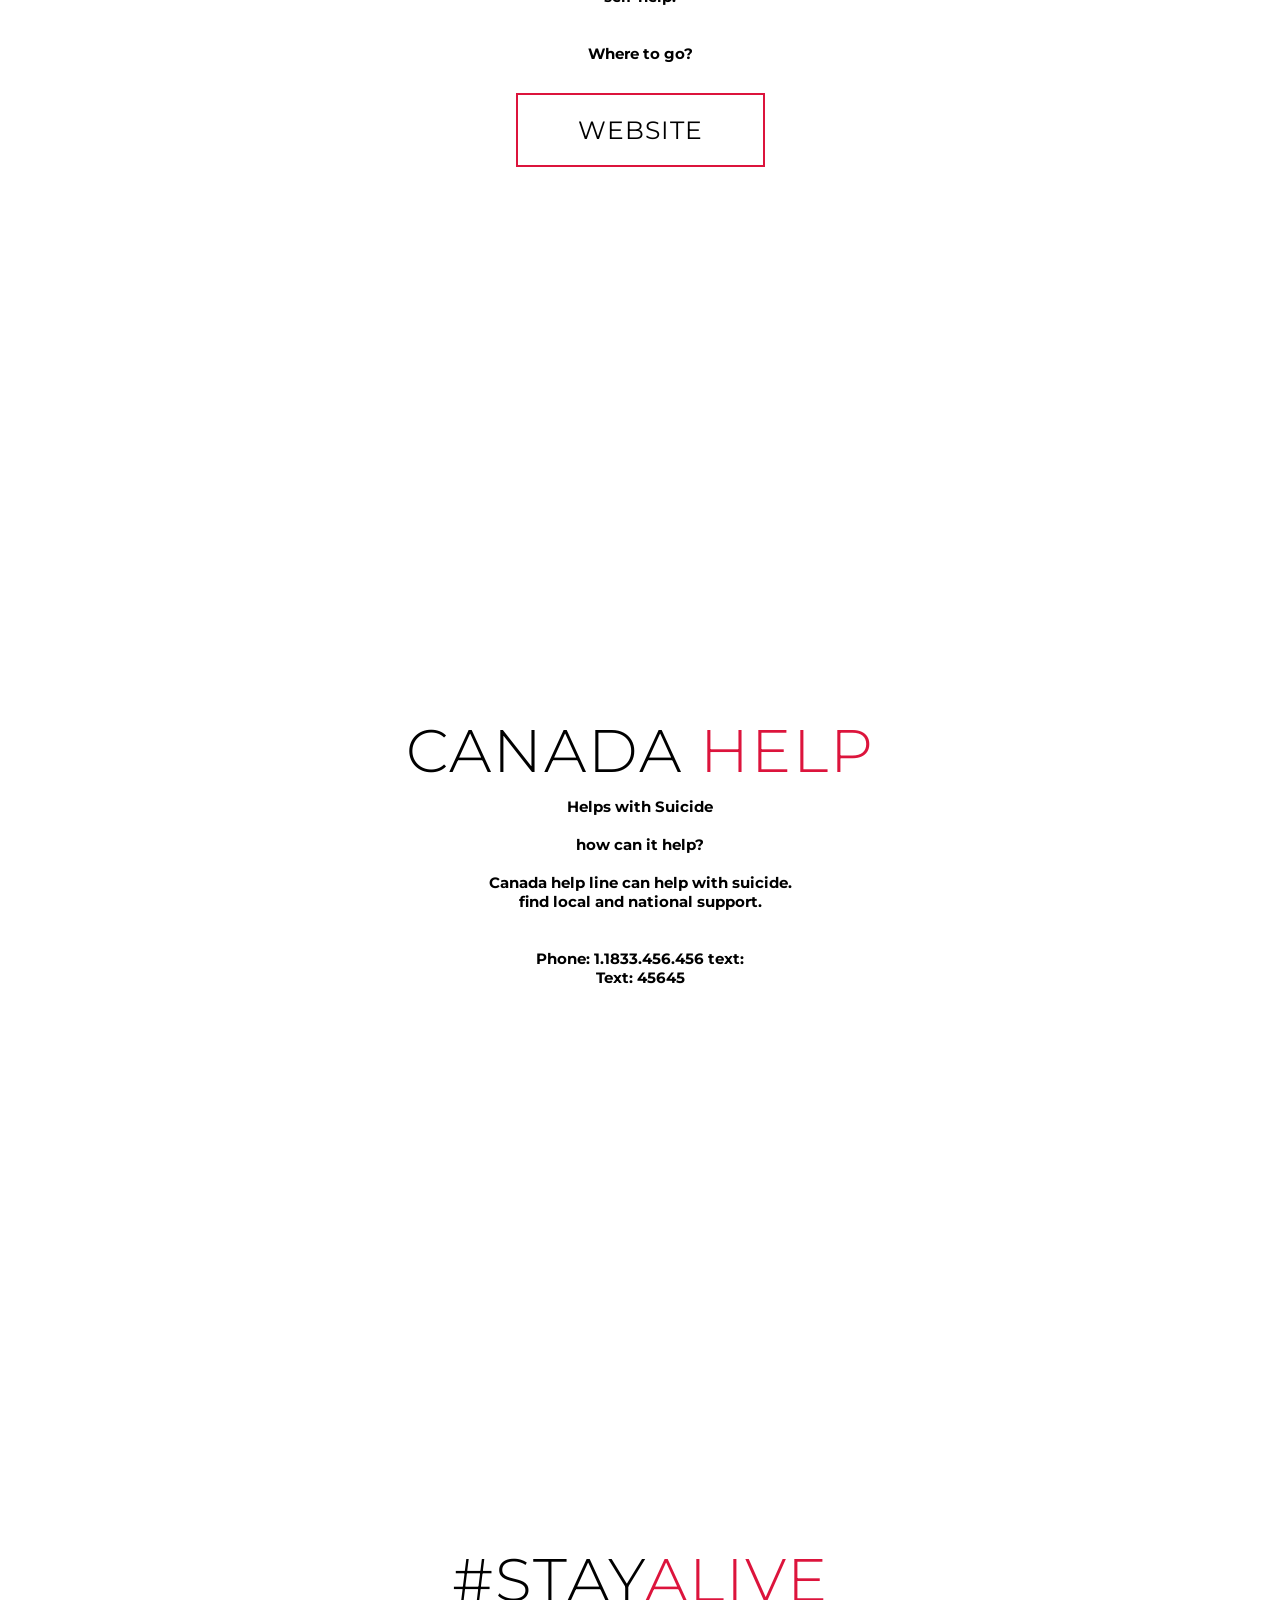
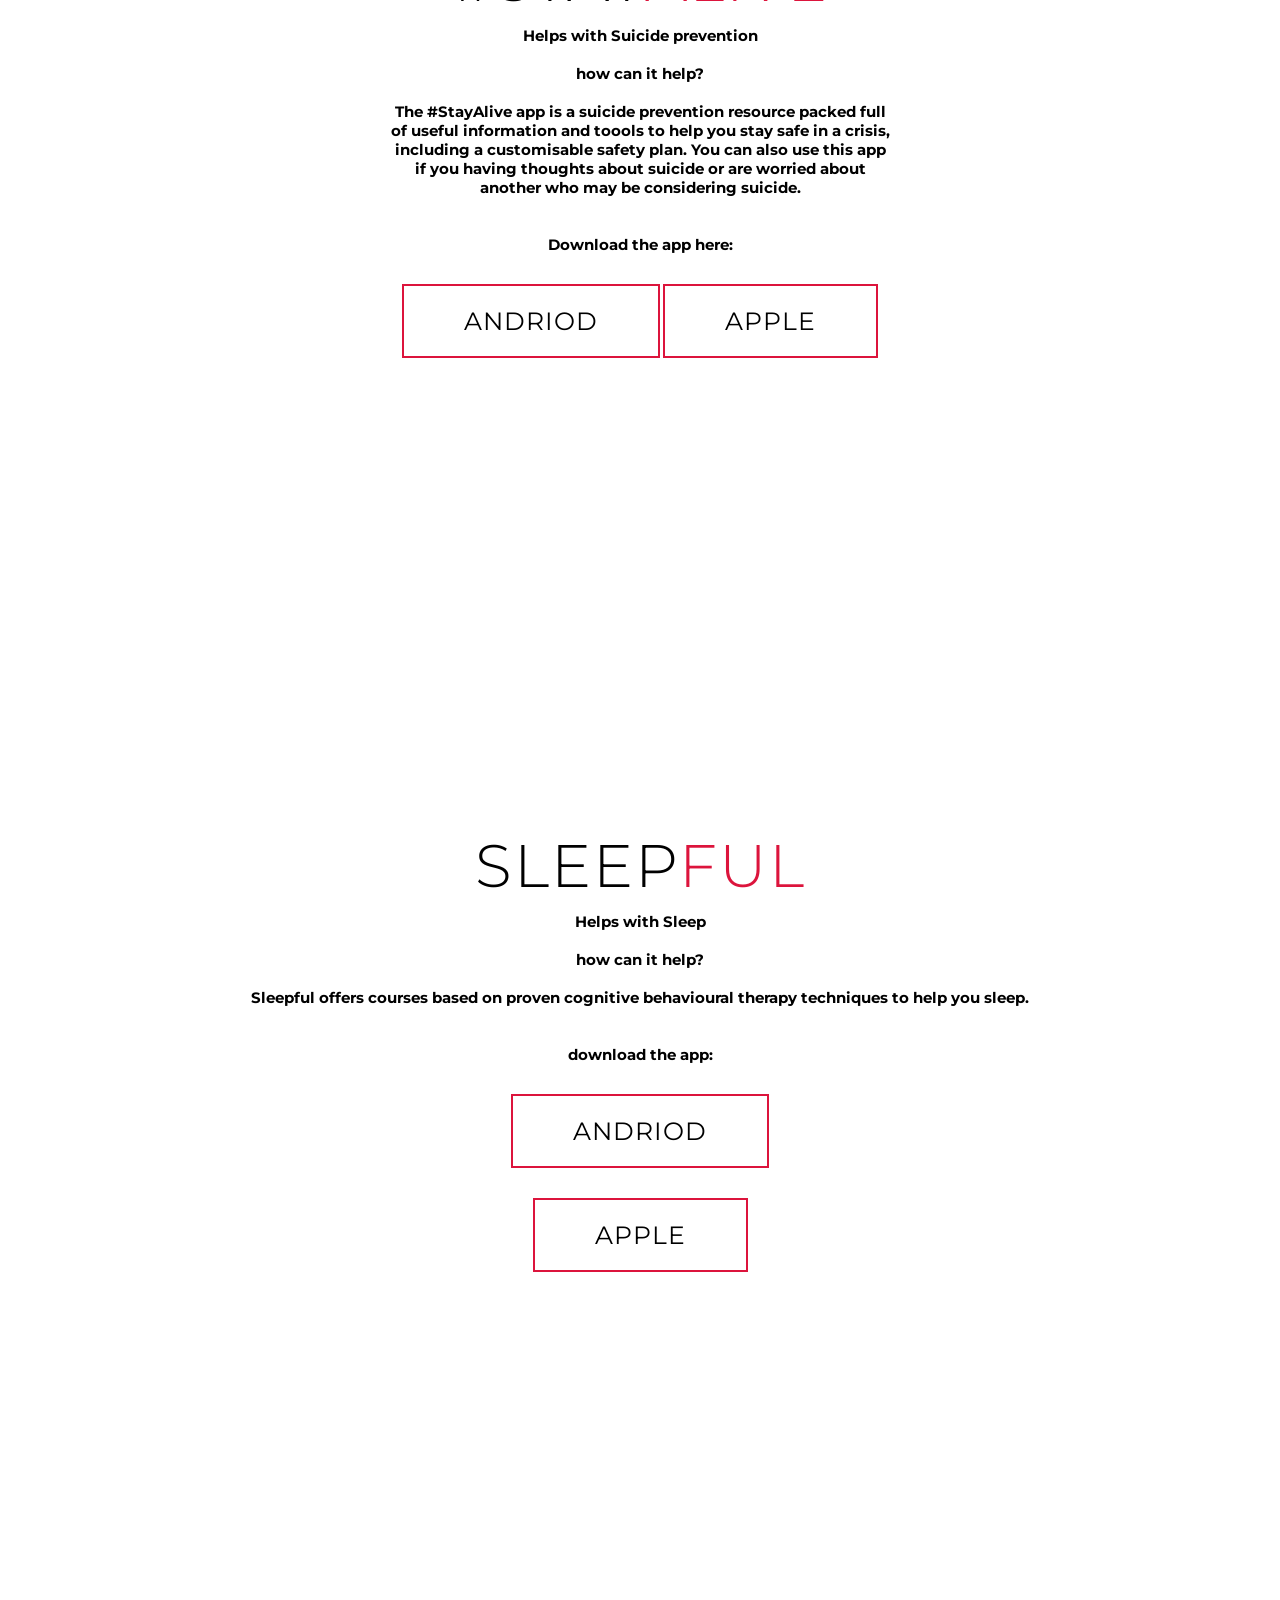
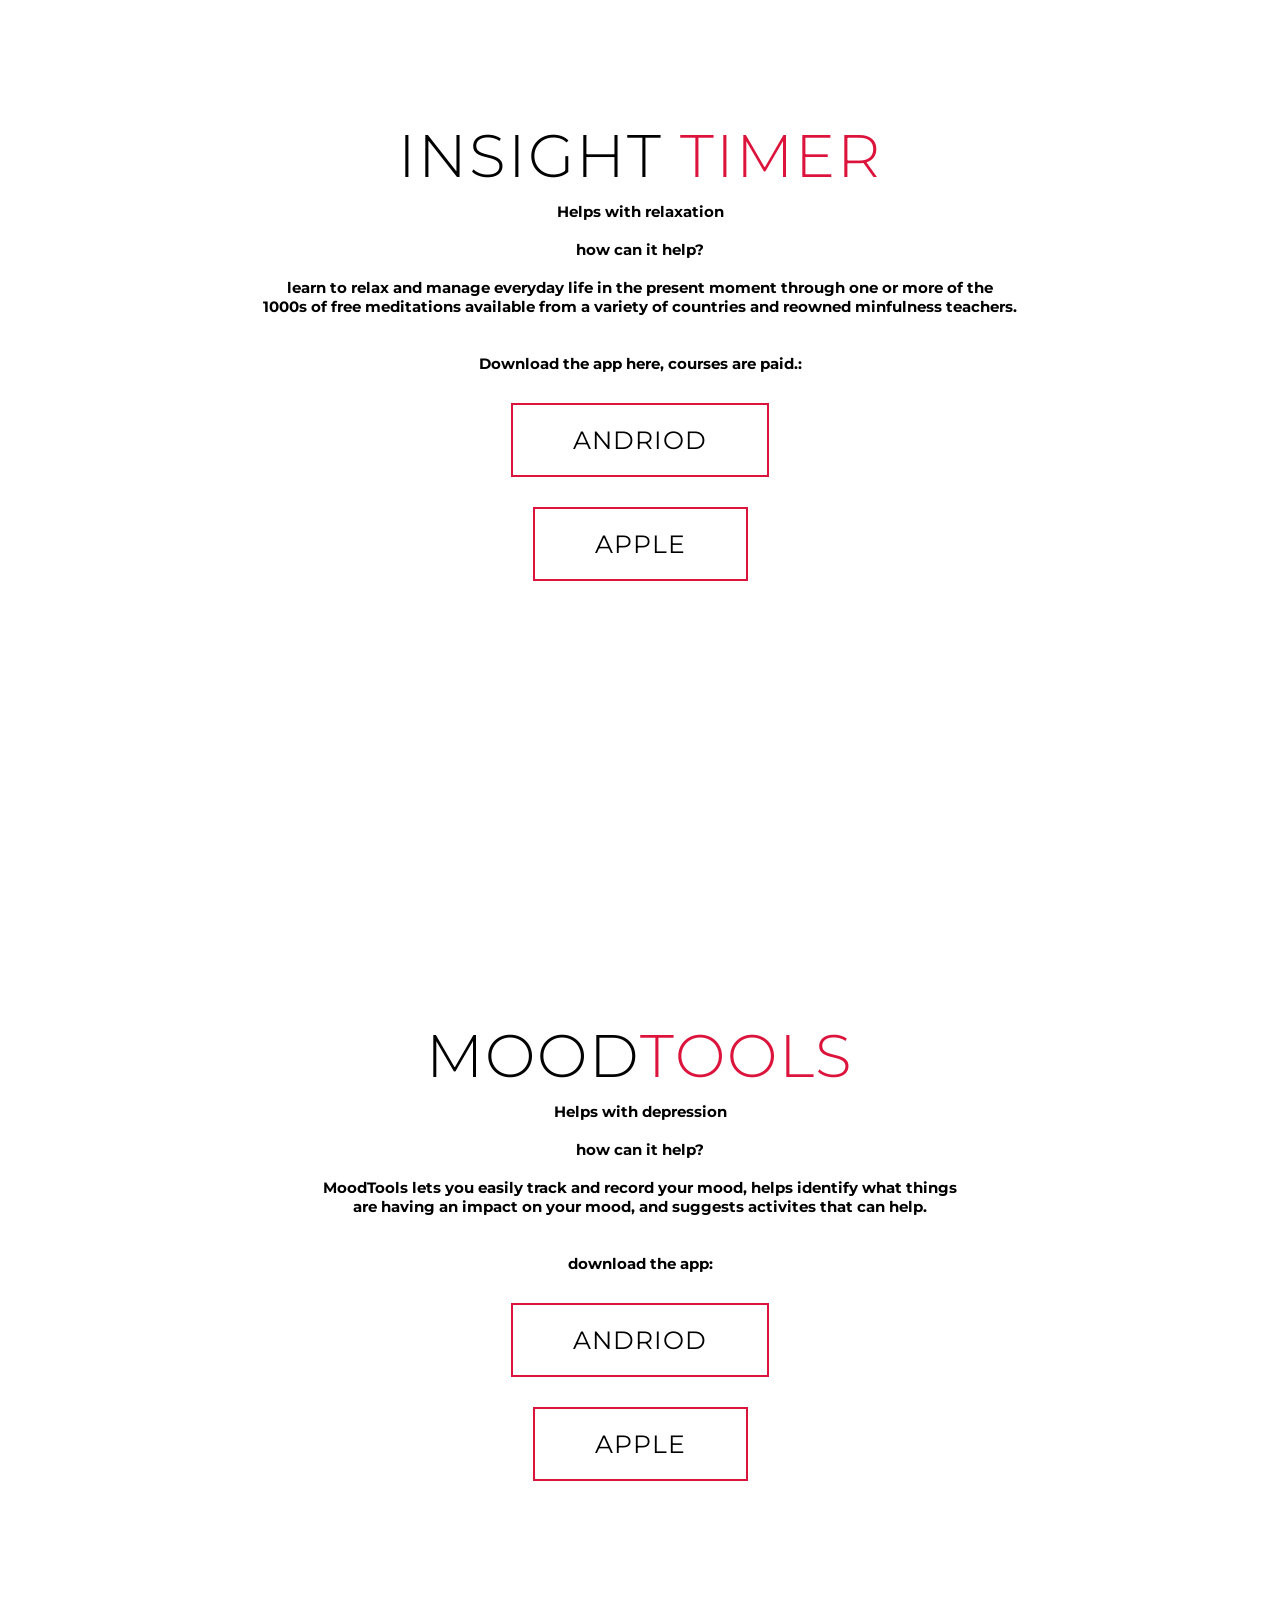
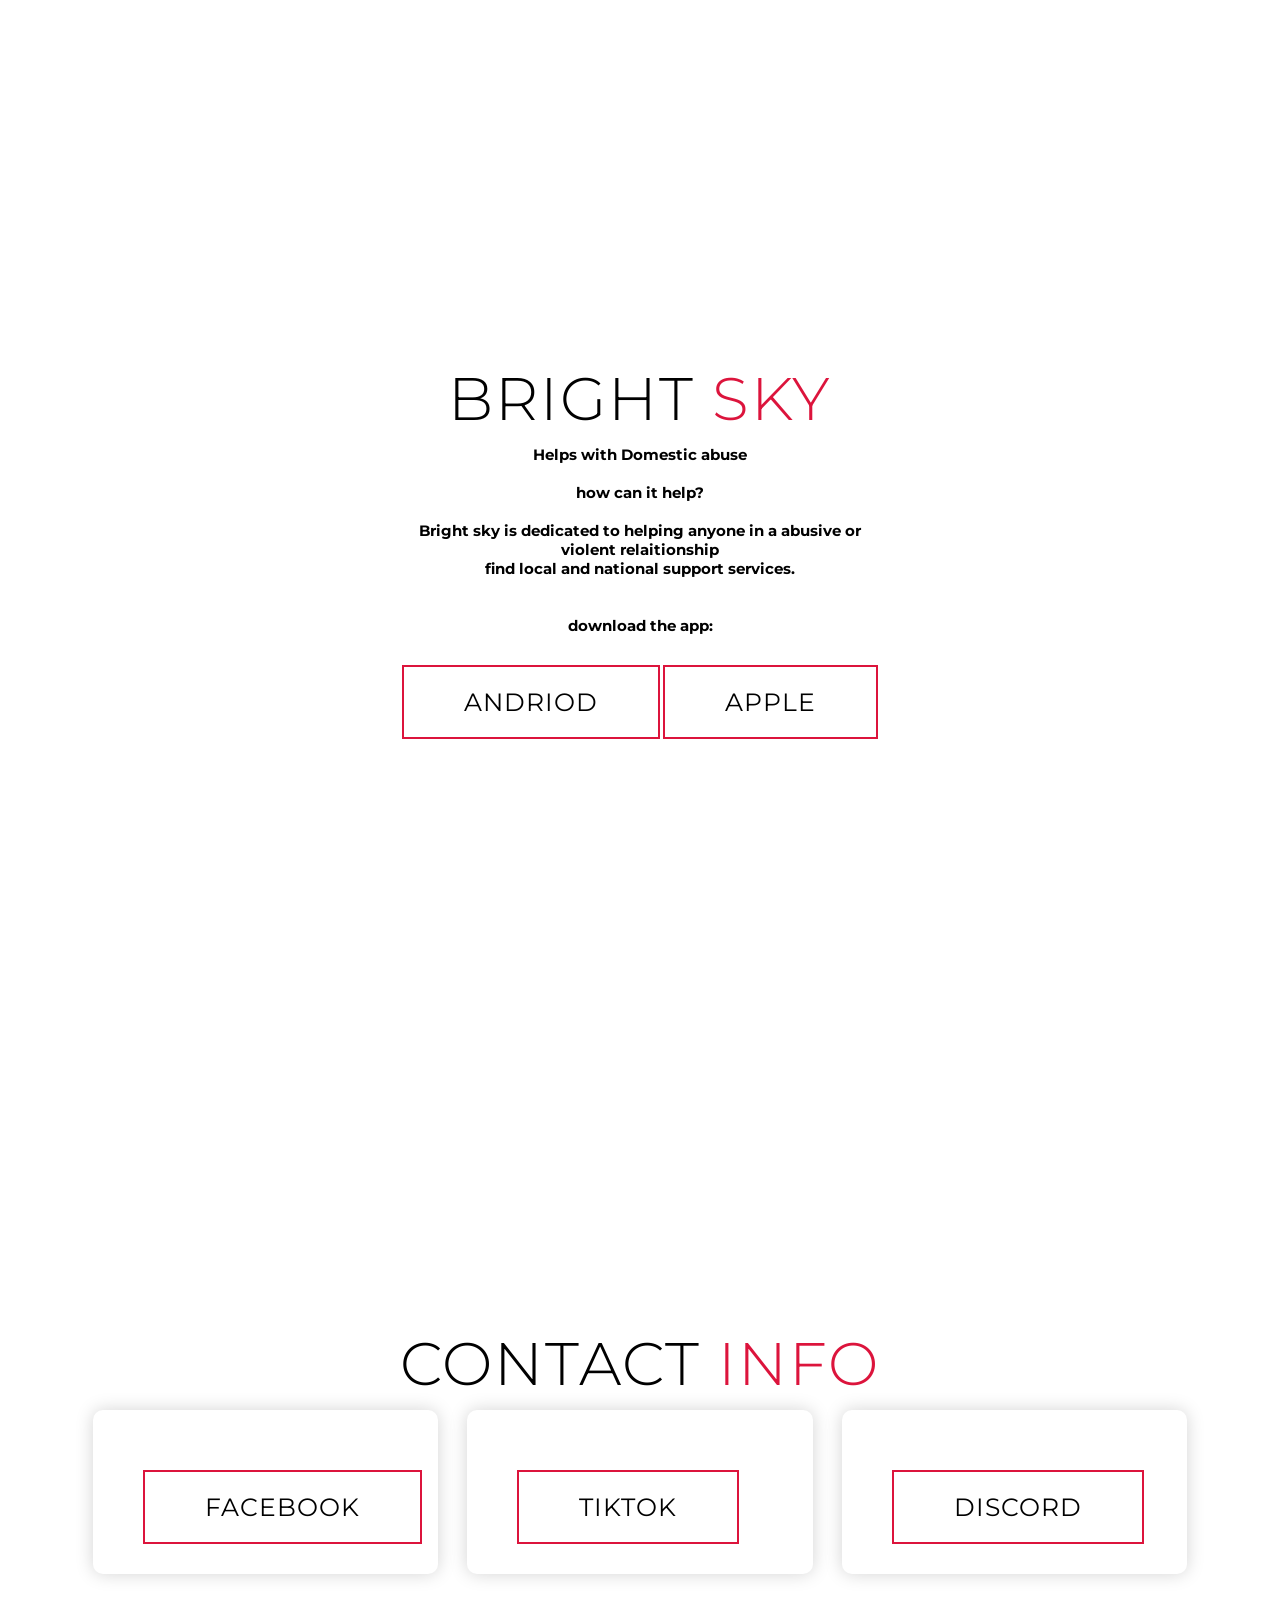
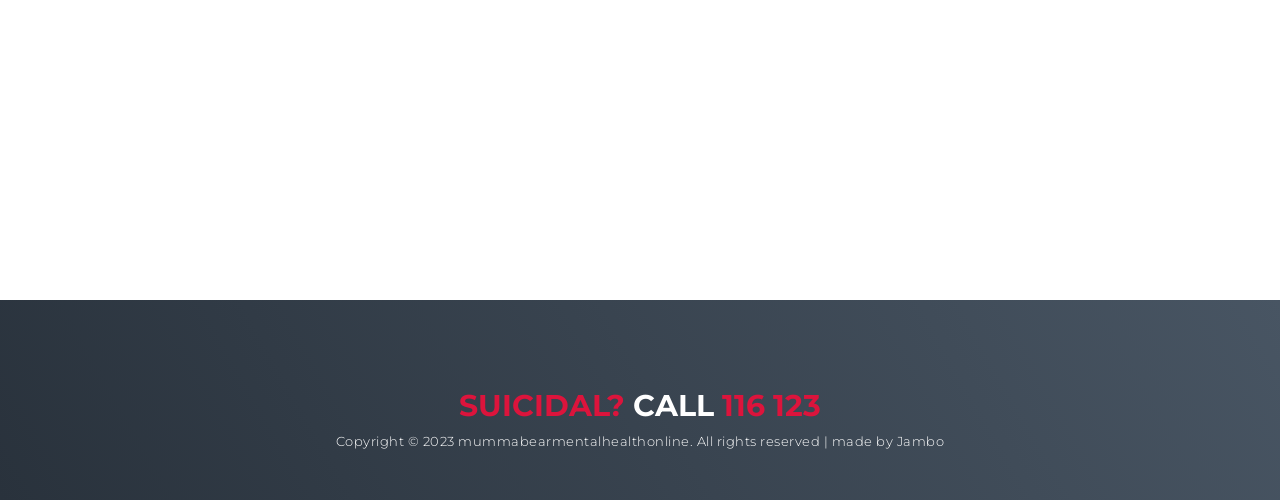
<file: information.html>
<!DOCTYPE html>
<html lang="en">

<head>
  <meta charset="UTF-8">
  <meta name="viewport" content="width=device-width, initial-scale=1.0">
  <link rel="stylesheet" href="style.css">
  <title>MummaBear info</title>
</head>

<body>
    <!-- Header -->
    <section id="header">
        <div class="header container">
            <div class="nav-bar">
                <div class="brand">
                    <a href="index.html">
                        <h1><span>M</span>umma <span>B</span>ear <span>I</span>NFO</h1>
                    </a>
                </div>
                <div class="nav-list">
                    <div class="hamburger">
                        <div class="bar"></div>
                    </div>
                    <ul>
                        <li><a href="#services" data-after="sh/suicide">Selfharm/Suicide</a></li>
                        <li><a href="#projects" data-after="Projects">Relax/sleep</a></li>
                        <li><a href="#contact" data-after="Contact">Depression</a></li>
                    </ul>
                </div>
            </div>
        </div>
    </section>
    <!-- End Header -->
    <!-- Hero Section  -->
    <section id="hero">
        <div class="hero container">
            <div>
                <h1>Hello, <span></span></h1>
                <h1>welcome to <span></span></h1>
                <h1>mummabears<span></span></h1>
                <h1>information<span></span></h1>
                <a href="https://discord.gg/QZgx8UjDzv" type="button" class="cta2">Discord</a>
            </div>
        </div>
    </section>
    <!-- End Hero Section  -->
    <!-- Service Section -->
    <section id="services">
        <div class="services container">
            <div class="service-top">
                <h1 class="section-title">Distr<span>ACT</span></h1>
                <h2>Helps with <span>Self Harm and Suicidal thoughts</span></h2>
                <h2>&zwnj;</h2>
                <h1>how can it help?</h1>
                <h2>&zwnj;</h2>
                <h2>DistrACT offers easy, quick and discreet access to information and advice created by doctors and relevant experts about self-harm and suicidal thoughts.</h2>
                <h2>&zwnj;</h2>
                <h2>&zwnj;</h2>
                <h1>download the app:</h1>
                <a href="https://play.google.com/store/apps/details?id=com.expertselfcare.selfharm&hl=en_GB&gl=US&pli=1" type="button" class="cta">Andriod</a>
                <a href="https://apps.apple.com/gb/app/distract/id1225176329" type="button" class="cta">Apple</a>


            </div>
        </div>
        </div>
    </section>

    <section id="services">
        <div class="services container">
            <div class="service-top">
                <h1 class="section-title">Calm<span>Harm</span></h1>
                <h2>Helps with <span>Self Harm and Suicidal thoughts</span></h2>
                <h2>&zwnj;</h2>
                <h1>how can it help?</h1>
                <h2>&zwnj;</h2>
                <h2>find practical tips and strategies for managing and resisting the urge to self-harm, including a personal journal and self-monitoring tools.</h2>
                <h2>&zwnj;</h2>
                <h2>&zwnj;</h2>
                <h1>download the app:</h1>
                <a href="https://play.google.com/store/apps/details?id=uk.org.stem4.calmharm&hl=en_US&gl=US" type="button" class="cta">Andriod</a>
                <a href="https://apps.apple.com/gb/app/calm-harm/id961611581" type="button" class="cta">Apple</a>


            </div>
        </div>
        </div>
    </section>


    <section id="services">
        <div class="services container">
            <div class="service-top">
                <h1 class="section-title">Silver<span>Cloud</span></h1>
                <h2>Helps with <span>stress, anxiety, depression, mindfulness, resilience, money worries, alcohol, panic, sleep</span></h2>
                <h2>&zwnj;</h2>
                <h1>how can it help?</h1>
                <h2>&zwnj;</h2>
                <h2>SilverCloud offers online programs that help you learn how to manage stress, low mood, anxiety, sleep and more! With SilverCloud for staff and wellbeing matters, you can choose to do SilverCloud supported by talking therapies practitioner or self-help.</h2>
                <h2>&zwnj;</h2>
                <h2>&zwnj;</h2>
                <h1>Where to go?</h1>
                <a href="https://www.silvercloudhealth.com/uk" type="button" class="cta">Website</a>

            </div>
        </div>
        </div>
    </section>

    <section id="services">
        <div class="services container">
            <div class="service-top">
                <h1 class="section-title">Canada <span>Help</span></h1>
                <h2>Helps with <span>Suicide</span></h2>
                <h2>&zwnj;</h2>
                <h1>how can it help?</h1>
                <h2>&zwnj;</h2>
                <h2>Canada help line can help with suicide.</h2>
                <h2>find local and national support.</h2>
                <h2>&zwnj;</h2>
                <h2>&zwnj;</h2>
                <h1>Phone: 1.1833.456.456 text:</h1>
                <h1>Text: 45645</h1>


            </div>
        </div>
        </div>
    </section>

    <section id="services">
        <div class="services container">
            <div class="service-top">
                <h1 class="section-title">#Stay<span>Alive</span></h1>
                <h2>Helps with <span>Suicide prevention</span></h2>
                <h2>&zwnj;</h2>
                <h1>how can it help?</h1>
                <h2>&zwnj;</h2>
                <h2>The #StayAlive app is a suicide prevention resource packed full of useful information and toools to help you stay safe in a crisis, including a customisable safety plan. You can also use this app if you having thoughts about suicide or are worried about another who may be considering suicide.</h2>
                <h2>&zwnj;</h2>
                <h2>&zwnj;</h2>
                <h1>Download the app here:</h1>
                <a href="https://play.google.com/store/apps/details?id=uk.org.suicideprevention.stayalive" type="button" class="cta">Andriod</a>
                <a href="https://apps.apple.com/us/app/stay-alive/id915458967?ls=1" type="button" class="cta">Apple</a>



            </div>
        </div>
        </div>
    </section>

    <section id="projects">
        <div class="projects container">
            <h1 class="section-title">Sleep<span>ful</span></h1>
            <h2>Helps with <span>Sleep</span></h2>
            <h2>&zwnj;</h2>
            <h1>how can it help?</h1>
            <h2>&zwnj;</h2>
            <h2>Sleepful offers courses based on proven cognitive behavioural therapy techniques to help you sleep.</h2>
            <h2>&zwnj;</h2>
            <h2>&zwnj;</h2>
            <h1>download the app:</h1>
            <a href="https://play.google.com/store/apps/details?id=com.cuttlefish.sleepful&hl=en_GB&gl=US" type="button" class="cta">Andriod  <a href="https://apps.apple.com/gb/app/sleepful/id1269482313" type="button" class="cta">Apple</a>

        </div>
    </section>


    <section id="projects">
        <div class="projects container">
            <h1 class="section-title">Insight <span>Timer</span></h1>
            <h2>Helps with <span>relaxation</span></h2>
            <h2>&zwnj;</h2>
            <h1>how can it help?</h1>
            <h2>&zwnj;</h2>
            <h2>learn to relax and manage everyday life in the present moment through one or more of the</h2>
            <h2>1000s of free meditations available from a variety of countries and reowned minfulness teachers.</h2>
            <h2>&zwnj;</h2>
            <h2>&zwnj;</h2>
            <h1>Download the app here, courses are paid.:</h1>
            <a href="https://play.google.com/store/apps/details?id=com.spotlightsix.zentimerlite2&hl=en&gl=US" type="button" class="cta">Andriod</a>
            <a href="https://apps.apple.com/gb/app/insight-timer-meditation-app/id337472899" type="button" class="cta">Apple</a>



        </div>
        </div>
        </div>
    </section>

    <section id="contact">
        <div class="contact container">
            <h1 class="section-title">Mood<span>Tools</span></h1>
            <h2>Helps with <span>depression</span></h2>
            <h2>&zwnj;</h2>
            <h1>how can it help?</h1>
            <h2>&zwnj;</h2>
            <h2>MoodTools lets you easily track and record your mood, helps identify what things</h2>
            <h2>are having an impact on your mood, and suggests activites that can help.</h2>
            <h2>&zwnj;</h2>
            <h2>&zwnj;</h2>
            <h1>download the app:</h1>
            <a href="https://play.google.com/store/apps/details?id=uk.org.stem4.calmharm&hl=en_US&gl=US" type="button" class="cta">Andriod</a>
            <a href="https://apps.apple.com/gb/app/calm-harm/id961611581" type="button" class="cta">Apple</a>


        </div>
        </div>
        </div>
    </section>





    <section id="services">
        <div class="services container">
            <div class="service-top">
                <h1 class="section-title">Bright <span>Sky</span></h1>
                <h2>Helps with <span>Domestic abuse</span></h2>
                <h2>&zwnj;</h2>
                <h1>how can it help?</h1>
                <h2>&zwnj;</h2>
                <h2>Bright sky is dedicated to helping anyone in a abusive or violent relaitionship</h2>
                <h2>find local and national support services.</h2>
                <h2>&zwnj;</h2>
                <h2>&zwnj;</h2>
                <h1>download the app:</h1>
                <a href="https://play.google.com/store/apps/details?id=com.newtonmobile.hestia&hl=en_GB&gl=US" type="button" class="cta">Andriod</a>
                <a href="https://apps.apple.com/gb/app/bright-sky/id1105880511" type="button" class="cta">Apple</a>


            </div>
        </div>
        </div>
    </section>




    <!-- End Service Section -->
    <!-- Projects Section -->
    <!-- Contact Section -->
    <section id="contact">
        <div class="contact container">
            <div>
                <h1 class="section-title">Contact <span>info</span></h1>
            </div>
            <div class="contact-items">
                <div class="contact-item">

                    <div class="contact-info">
                        <a href="https://www.facebook.com/profile.php?id=100092298205628" class="cta">facebook</a>
                    </div>
                </div>
                <div class="contact-item">
                    <div class="contact-info">
                        <a href="https://www.tiktok.com/@clairebald80?_t=8cqRE60rAUM&_r=1" class="cta">tiktok</a>
                    </div>
                </div>
                <div class="contact-item">
                    <div class="contact-info">
                        <a href="https://discord.gg/QZgx8UjDzv" class="cta">discord</a>
                    </div>
                </div>
            </div>
        </div>
    </section>
    <!-- End Contact Section -->
    <!-- Footer -->
    <section id="footer">
        <div class="footer container">
            <div class="brand">
                <h1><span>suicidal? </span>call <span>116 123 </span></h1>
            </div>
            <p>Copyright © 2023 mummabearmentalhealthonline. All rights reserved | made by Jambo </p>
        </div>
    </section>
    <!-- End Footer -->
    <script src="./app.js"></script>
</body>

</html>
</file>
<file: styles.css>
@import url('https://fonts.googleapis.com/css2?family=Poppins:ital,wght@0,100;0,200;0,300;0,400;0,500;0,600;0,700;0,800;0,900;1,100;1,200;1,300;1,400;1,500;1,600;1,700;1,800;1,900&display=swap');

* {
    margin: 0;
    padding: 0;
    box-sizing: border-box;
    font-family: 'Poppins',sans-serif;
}

:root {
    --text: #d8d8d8;
    --background: #151515;
    --primary: #274dce;
    --secondary: #2b2b2b;
    --accent: #433bff;
}

html,body {
    height: 100vh;
}

body {
    background-color: var(--background);
}


.container {
    display: flex;
    justify-content: center;
    align-items: center;
    flex-direction: column;
    height: 100vh;
}

.video-bg a {
    display: flex;
    justify-content: center;
    align-items: center;
    width: 3rem;
    height: 3rem;
    z-index: 100;
    margin: 2rem;
    position: absolute;
    background-color: #d8d8d810;
    padding: 0.6rem;
    border-radius: 1.4vh;
    cursor: pointer;
    right: 0;
    top: 0;
    transition: all 0.2s;
}


.video-bg a:hover {
    transition: all 0.2s;
    background-color: #d8d8d888;
}

#audio-control {
    display: flex;
    justify-content: center;
    align-items: center;
    width: 3rem;
    height: 3rem;
    z-index: 100;
    margin: 1.5rem;
    position: absolute;
    background-color: #d8d8d810;
    padding: 0.6rem;
    border-radius: 1.4vh;
    cursor: pointer;
    right: 0;
    top: 0;
    transition: all 0.2s;
  }



  .profile-container {
    display: flex;
    justify-content: center;
    align-items: center;
    flex-direction: column;
}

.card {
    padding: 1rem;
    padding-bottom: 2rem;
    width: 40rem;
    max-height: 34rem;
    max-height: 100%;
    background: rgba(25, 25, 25, 0.534);
    border-radius: 16px;
    box-shadow: 0 4px 30px rgba(0, 0, 0, 0.1);
    backdrop-filter: blur(6.4px);
    -webkit-backdrop-filter: blur(6.4px);
    border: 1px solid rgba(25, 25, 25, 0.3);
}

.pfp {
    margin-top: 2%;
    display: flex;
    justify-content: center;
    align-items: center;
}

.pfp img{
    border-radius: 50%;
    width: 128px;
    height: 128px;
    object-fit: cover;
}

.username {
    display: flex;
    justify-content: center;
    align-items: center;
}

.username a {
    font-weight: 600;
    margin-top: 0.5%;
    font-size: 32px;
    color: #f7f7f7;
    text-shadow: 0px 0px 16.5px #f7f7f7;
}

.status {
    display: flex;
    justify-content: center;
    align-items: center;
    height: 1.2rem;
    margin-top: 0.8%;
    color: #f7f7f7ef;
    text-shadow: 0px 0px 2.5px #f7f7f7ef;
    font-size: 13px;
}

.badges-container {
    display: flex;
    justify-content: center;
    align-items: center;
}

.badges {
    display: flex;
    justify-content: center;
    align-items: center;
    width: fit-content;
    background: rgba(60, 60, 60, 0.17);
    border-radius: 16px;
    box-shadow: 0 4px 30px rgba(0, 0, 0, 0.1);
    backdrop-filter: blur(5.8px);
    -webkit-backdrop-filter: blur(5.8px);
    border: 1px solid rgba(60, 60, 60, 0.3);
    display: flex;
    padding: 0.4rem;
    border-radius: 1vh;
    margin-top: 2%;

    /* delete this if there isn't less than 1 badges */
    gap: 0.1rem;
}

.badges svg {
    cursor: pointer;
    width: 22px;
    height: 22px;
}


.links-container {
    justify-content: center;
    display: flex;
    align-items: center;

}
.links {
    margin-top: 3%;
    border-radius: 1vh;
    width: 24rem;
    height: auto; 
    display: flex;
    flex-wrap: wrap; 
    justify-content: center;
}

.link {
    background: rgba(60, 60, 60, 0.17);
    border-radius: 16px;
    box-shadow: 0 4px 30px rgba(0, 0, 0, 0.1);
    backdrop-filter: blur(5.8px);
    -webkit-backdrop-filter: blur(5.8px);
    border: 1px solid rgba(60, 60, 60, 0.3);
    width: 48%; 
    margin: 1%; 
    border-radius: 1vh;
    padding: 0.4rem;
    box-sizing: border-box;
    margin-top: 2%;
}



.link-content {
    display: flex;
    align-items: center;
}

.link-content a {
    display: flex;
    align-items: center;
}

.link p {
    color: #646363;
    font-weight: 600;
    font-size: 12px;
}

.link-content h4 {
    color: #d8d8d8;
    font-weight: 600;
}

.link-content a {
    margin-left: auto;
}


.tooltip {
    z-index: 100;
    position: relative;
    display: inline-block;
}

.tooltip:before {
    z-index: 100;
    font-weight: 500;
    font-family: 'Poppins', sans-serif;
    text-align: center;
    font-size: 13px;
    content: attr(data-text);
    position: absolute;
    top: -160%;
    right: -190%;
    margin-top: 15px;
    width: 100px;
    padding: 0.4rem;
    border-radius: 10px;
    background: #131313e0;
    color: #fff;
    transform: translateY(-50%);
    display: none;
}

.tooltip:hover:before {
    display: block;
}

.tooltip svg {
    z-index: 101;
    display: block;
    margin: auto;
}

     
      #overlay {
          position: fixed;
          top: 0;
          left: 0;
          width: 100%;
          height: 100%;
          background-color: rgba(0, 0, 0, 0.8);
          display: flex;
          justify-content: center;
          align-items: center;
          color: #fff;
          font-size: 24px;
          z-index: 9999;
          cursor: pointer;
      }

      
      #overlay.hidden {
          display: none;
      }

@media only screen and (max-width: 600px) { 
    .link {
        width: 100%; 
    }
    .links {
        margin-left: 2rem;
        margin-right: 2rem;
        margin-top: 0;
    }
}

@media (max-width: 768px) {
    .card {
        width: 23rem;
    }
    .links-container {
        margin-top: 4%;
    }
}
</file>
<file: style.css>
@import 'https://fonts.googleapis.com/css?family=Montserrat:300, 400, 700&display=swap';
* {
	padding: 0;
	margin: 0;
	box-sizing: border-box;
}
html {
	font-size: 10px;
	font-family: 'Montserrat', sans-serif;
	scroll-behavior: smooth;
}
a {
	text-decoration: none;
}
.container {
	min-height: 100vh;
	width: 100%;
	display: flex;
	align-items: center;
	justify-content: center;
}
img {
	height: 100%;
	width: 100%;
	object-fit: cover;
}
p {
	color: black;
	font-size: 1.4rem;
	margin-top: 5px;
	line-height: 2.5rem;
	font-weight: 300;
	letter-spacing: 0.05rem;
}
.section-title {
	font-size: 4rem;
	font-weight: 300;
	color: black;
	margin-bottom: 10px;
	text-transform: uppercase;
	letter-spacing: 0.2rem;
	text-align: center;
}
.section-title span {
	color: crimson;
}

.cta {
	display: inline-block;
	padding: 10px 30px;
	color: rgb(0, 0, 0);
	background-color: transparent;
	border: 2px solid crimson;
	font-size: 2rem;
	text-transform: uppercase;
	letter-spacing: 0.1rem;
	margin-top: 30px;
	transition: 0.3s ease;
	transition-property: background-color, color;
}
.cta2 {
	display: inline-block;
	padding: 10px 30px;
	color: rgb(255, 255, 255);
	background-color: transparent;
	border: 2px solid crimson;
	font-size: 2rem;
	text-transform: uppercase;
	letter-spacing: 0.1rem;
	margin-top: 30px;
	transition: 0.3s ease;
	transition-property: background-color, color;
}
.cta2:hover {
	color: white;
	background-color: crimson;
}
.cta:hover {
	color: white;
	background-color: crimson;
}
.brand h1 {
	font-size: 3rem;
	text-transform: uppercase;
	color: white;
}
.brand h1 span {
	color: crimson;
}

/* Header section */
#header {
	position: fixed;
	z-index: 1000;
	left: 0;
	top: 0;
	width: 100vw;
	height: auto;
}
#header .header {
	min-height: 8vh;
	background-color: rgba(31, 30, 30, 0.24);
	transition: 0.3s ease background-color;
}
#header .nav-bar {
	display: flex;
	align-items: center;
	justify-content: space-between;
	width: 100%;
	height: 100%;
	max-width: 1300px;
	padding: 0 10px;
}
#header .nav-list ul {
	list-style: none;
	position: absolute;
	background-color: rgb(31, 30, 30);
	width: 100vw;
	height: 100vh;
	left: 100%;
	top: 0;
	display: flex;
	flex-direction: column;
	justify-content: center;
	align-items: center;
	z-index: 1;
	overflow-x: hidden;
	transition: 0.5s ease left;
}
#header .nav-list ul.active {
	left: 0%;
}
#header .nav-list ul a {
	font-size: 2.5rem;
	font-weight: 500;
	letter-spacing: 0.2rem;
	text-decoration: none;
	color: white;
	text-transform: uppercase;
	padding: 20px;
	display: block;
}
#header .nav-list ul a::after {
	content: attr(data-after);
	position: absolute;
	top: 50%;
	left: 50%;
	transform: translate(-50%, -50%) scale(0);
	color: rgba(240, 248, 255, 0.021);
	font-size: 13rem;
	letter-spacing: 50px;
	z-index: -1;
	transition: 0.3s ease letter-spacing;
}
#header .nav-list ul li:hover a::after {
	transform: translate(-50%, -50%) scale(1);
	letter-spacing: initial;
}
#header .nav-list ul li:hover a {
	color: crimson;
}
#header .hamburger {
	height: 60px;
	width: 60px;
	display: inline-block;
	border: 3px solid white;
	border-radius: 50%;
	position: relative;
	display: flex;
	align-items: center;
	justify-content: center;
	z-index: 100;
	cursor: pointer;
	transform: scale(0.8);
	margin-right: 20px;
}
#header .hamburger:after {
	position: absolute;
	content: '';
	height: 100%;
	width: 100%;
	border-radius: 50%;
	border: 3px solid white;
	animation: hamburger_puls 1s ease infinite;
}
#header .hamburger .bar {
	height: 2px;
	width: 30px;
	position: relative;
	background-color: white;
	z-index: -1;
}
#header .hamburger .bar::after,
#header .hamburger .bar::before {
	content: '';
	position: absolute;
	height: 100%;
	width: 100%;
	left: 0;
	background-color: white;
	transition: 0.3s ease;
	transition-property: top, bottom;
}
#header .hamburger .bar::after {
	top: 8px;
}
#header .hamburger .bar::before {
	bottom: 8px;
}
#header .hamburger.active .bar::before {
	bottom: 0;
}
#header .hamburger.active .bar::after {
	top: 0;
}
/* End Header section */

/* Hero Section */
#hero {
	background-image: url(./img/hero-bg.png);
	background-size: cover;
	background-position: top center;
	position: relative;
	z-index: 1;
}
#hero::after {
	content: '';
	position: absolute;
	left: 0;
	top: 0;
	height: 100%;
	width: 100%;
	background-color: black;
	opacity: 0.7;
	z-index: -1;
}
#hero .hero {
	max-width: 1200px;
	margin: 0 auto;
	padding: 0 50px;
	justify-content: flex-start;
}
#hero h1 {
	display: block;
	width: fit-content;
	font-size: 4rem;
	position: relative;
	color: transparent;
	animation: text_reveal 0.5s ease forwards;
	animation-delay: 1s;
}
#hero h1:nth-child(1) {
	animation-delay: 1s;
}
#hero h1:nth-child(2) {
	animation-delay: 2s;
}
#hero h1:nth-child(3) {
	animation: text_reveal_name 0.5s ease forwards;
	animation-delay: 3s;
}
#hero h1 span {
	position: absolute;
	top: 0;
	left: 0;
	height: 100%;
	width: 0;
	background-color: crimson;
	animation: text_reveal_box 1s ease;
	animation-delay: 0.5s;
}
#hero h1:nth-child(1) span {
	animation-delay: 0.5s;
}
#hero h1:nth-child(2) span {
	animation-delay: 1.5s;
}
#hero h1:nth-child(3) span {
	animation-delay: 2.5s;
}

/* End Hero Section */

/* Services Section */
#services .services {
	flex-direction: column;
	text-align: center;
	max-width: 1500px;
	margin: 0 auto;
	padding: 100px 0;
}
#services .service-top {
	max-width: 500px;
	margin: 0 auto;
}
#services .service-bottom {
	display: flex;
	align-items: center;
	justify-content: center;
	flex-wrap: wrap;
	margin-top: 50px;
}
#services .service-item {
	flex-basis: 80%;
	display: flex;
	align-items: flex-start;
	justify-content: center;
	flex-direction: column;
	padding: 30px;
	border-radius: 10px;
	background-image: url(./img/img-1.png);
	background-size: cover;
	margin: 10px 5%;
	position: relative;
	z-index: 1;
	overflow: hidden;
}
#services .service-item::after {
	content: '';
	position: absolute;
	left: 0;
	top: 0;
	height: 100%;
	width: 100%;
	background-image: linear-gradient(60deg, #29323c 0%, #485563 100%);
	opacity: 0.9;
	z-index: -1;
}
#services .service-bottom .icon {
	height: 80px;
	width: 80px;
	margin-bottom: 20px;
}
#services .service-item h2 {
	font-size: 2rem;
	color: white;
	margin-bottom: 10px;
	text-transform: uppercase;
}
#services .service-item p {
	color: white;
	text-align: left;
}
/* End Services Section */

/* Projects section */
#projects .projects {
	flex-direction: column;
	max-width: 1200px;
	margin: 0 auto;
	padding: 100px 0;
}
#projects .projects-header h1 {
	margin-bottom: 50px;
}
#projects .all-projects {
	display: flex;
	align-items: center;
	justify-content: center;
	flex-direction: column;
}
#projects .project-item {
	display: flex;
	align-items: center;
	justify-content: center;
	flex-direction: column;
	width: 80%;
	margin: 20px auto;
	overflow: hidden;
	border-radius: 10px;
}
#projects .project-info {
	padding: 30px;
	flex-basis: 50%;
	height: 100%;
	display: flex;
	align-items: flex-start;
	justify-content: center;
	flex-direction: column;
	background-image: linear-gradient(60deg, #29323c 0%, #485563 100%);
	color: white;
}
#projects .project-info h1 {
	font-size: 4rem;
	font-weight: 500;
}
#projects .project-info h2 {
	font-size: 1.8rem;
	font-weight: 500;
	margin-top: 10px;
}
#projects .project-info p {
	color: white;
}
#projects .project-img {
	flex-basis: 50%;
	height: 300px;
	overflow: hidden;
	position: relative;
}
#projects .project-img:after {
	content: '';
	position: absolute;
	left: 0;
	top: 0;
	height: 100%;
	width: 100%;
	background-image: linear-gradient(60deg, #29323c 0%, #485563 100%);
	opacity: 0.7;
}
#projects .project-img img {
	transition: 0.3s ease transform;
}
#projects .project-item:hover .project-img img {
	transform: scale(1.1);
}
/* End Projects section */

/* About Section */
#about .about {
	flex-direction: column-reverse;
	text-align: center;
	max-width: 1200px;
	margin: 0 auto;
	padding: 100px 20px;
}
#about .col-left {
	width: 250px;
	height: 360px;
}
#about .col-right {
	width: 100%;
}
#about .col-right h2 {
	font-size: 1.8rem;
	font-weight: 500;
	letter-spacing: 0.2rem;
	margin-bottom: 10px;
}
#about .col-right p {
	margin-bottom: 20px;
}
#about .col-right .cta {
	color: black;
	margin-bottom: 50px;
	padding: 10px 20px;
	font-size: 2rem;
}
#about .col-left .about-img {
	height: 100%;
	width: 100%;
	position: relative;
	border: 10px solid white;
}
#about .col-left .about-img::after {
	content: '';
	position: absolute;
	left: -33px;
	top: 19px;
	height: 98%;
	width: 98%;
	border: 7px solid crimson;
	z-index: -1;
}
/* End About Section */

/* contact Section */
#contact .contact {
	flex-direction: column;
	max-width: 1200px;
	margin: 0 auto;
	width: 90%;
}
#contact .contact-items {
	/* max-width: 400px; */
	width: 100%;
}
#contact .contact-item {
	width: 80%;
	padding: 20px;
	text-align: center;
	border-radius: 10px;
	padding: 30px;
	margin: 30px;
	display: flex;
	justify-content: center;
	align-items: center;
	flex-direction: column;
	box-shadow: 0px 0px 18px 0 #0000002c;
	transition: 0.3s ease box-shadow;
}
#contact .contact-item:hover {
	box-shadow: 0px 0px 5px 0 #0000002c;
}
#contact .icon {
	width: 70px;
	margin: 0 auto;
	margin-bottom: 10px;
}
#contact .contact-info h1 {
	font-size: 2.5rem;
	font-weight: 500;
	margin-bottom: 5px;
}
#contact .contact-info h2 {
	font-size: 1.3rem;
	line-height: 2rem;
	font-weight: 500;
}
/*End contact Section */

/* Footer */
#footer {
	background-image: linear-gradient(60deg, #29323c 0%, #485563 100%);
}
#footer .footer {
	min-height: 200px;
	flex-direction: column;
	padding-top: 50px;
	padding-bottom: 10px;
}
#footer h2 {
	color: white;
	font-weight: 500;
	font-size: 1.8rem;
	letter-spacing: 0.1rem;
	margin-top: 10px;
	margin-bottom: 10px;
}
#footer .social-icon {
	display: flex;
	margin-bottom: 30px;
}
#footer .social-item {
	height: 50px;
	width: 50px;
	margin: 0 5px;
}
#footer .social-item img {
	filter: grayscale(1);
	transition: 0.3s ease filter;
}
#footer .social-item:hover img {
	filter: grayscale(0);
}
#footer p {
	color: white;
	font-size: 1.3rem;
}
/* End Footer */

/* Keyframes */
@keyframes hamburger_puls {
	0% {
		opacity: 1;
		transform: scale(1);
	}
	100% {
		opacity: 0;
		transform: scale(1.4);
	}
}
@keyframes text_reveal_box {
	50% {
		width: 100%;
		left: 0;
	}
	100% {
		width: 0;
		left: 100%;
	}
}
@keyframes text_reveal {
	100% {
		color: white;
	}
}
@keyframes text_reveal_name {
	100% {
		color: crimson;
		font-weight: 500;
	}
}
/* End Keyframes */

/* Media Query For Tablet */
@media only screen and (min-width: 768px) {
	.cta {
		font-size: 2.5rem;
		padding: 20px 60px;
	}
	h1.section-title {
		font-size: 6rem;
	}

	/* Hero */
	#hero h1 {
		font-size: 7rem;
	}
	/* End Hero */

	/* Services Section */
	#services .service-bottom .service-item {
		flex-basis: 45%;
		margin: 2.5%;
	}
	/* End Services Section */

	/* Project */
	#projects .project-item {
		flex-direction: row;
	}
	#projects .project-item:nth-child(even) {
		flex-direction: row-reverse;
	}
	#projects .project-item {
		height: 400px;
		margin: 0;
		width: 100%;
		border-radius: 0;
	}
	#projects .all-projects .project-info {
		height: 100%;
	}
	#projects .all-projects .project-img {
		height: 100%;
	}
	/* End Project */

	/* About */
	#about .about {
		flex-direction: row;
	}
	#about .col-left {
		width: 600px;
		height: 400px;
		padding-left: 60px;
	}
	#about .about .col-left .about-img::after {
		left: -45px;
		top: 34px;
		height: 98%;
		width: 98%;
		border: 10px solid crimson;
	}
	#about .col-right {
		text-align: left;
		padding: 30px;
	}
	#about .col-right h1 {
		text-align: left;
	}
	/* End About */

	/* contact  */
	#contact .contact {
		flex-direction: column;
		padding: 100px 0;
		align-items: center;
		justify-content: center;
		min-width: 20vh;
	}
	#contact .contact-items {
		width: 100%;
		display: flex;
		flex-direction: row;
		justify-content: space-evenly;
		margin: 0;
	}
	#contact .contact-item {
		width: 30%;
		margin: 0;
		flex-direction: row;
	}
	#contact .contact-item .icon {
		height: 100px;
		width: 100px;
	}
	#contact .contact-item .icon img {
		object-fit: contain;
	}
	#contact .contact-item .contact-info {
		width: 100%;
		text-align: left;
		padding-left: 20px;
	}
	/* End contact  */
}
/* End Media Query For Tablet */

/* Media Query For Desktop */
@media only screen and (min-width: 1200px) {
	/* header */
	#header .hamburger {
		display: none;
	}
	#header .nav-list ul {
		position: initial;
		display: block;
		height: auto;
		width: fit-content;
		background-color: transparent;
	}
	#header .nav-list ul li {
		display: inline-block;
	}
	#header .nav-list ul li a {
		font-size: 1.8rem;
	}
	#header .nav-list ul a:after {
		display: none;
	}
	/* End header */

	#services .service-bottom .service-item {
		flex-basis: 22%;
		margin: 1.5%;
	}
}
/* End  Media Query For Desktop */
</file>
<file: css/style.css>
*{
    margin: 0;
    padding: 0;
    font-family: 'Segoe UI', Tahoma, Geneva, Verdana, sans-serif;
}
html{
    scroll-behavior: smooth;
}
.logo{
    width: 15%;
    display: flex;
    justify-content: center;
    align-items: center;
}
.logo img{
    width: 50%; 
    height: fit-content; 
    border: 3px solid rgba(0, 0, 0, 0);
    border-radius: 50px;  
}
.navbar{
    display: flex;
    align-items: center;
    justify-content: center;
    position: sticky;
    top: 0;
    cursor: pointer;
    
    
}
.p{
    color: white;
}
.buttons1{
    color: white;
}
.nav-list{
    width: 60%;
    /**background-color: black;**/
    display: flex;
    align-items: center;
}

.nav-list li{
    list-style: none;
    padding: 25px 30px;

}

.nav-list li a{
    text-decoration: none;
    color: white;

}
.nav-list li a:hover{
    text-decoration: none;
    color: gray;

}

.rightNav{
    width: 40%;
    /**background-color: purple;**/
    text-align: right;
    padding: 0 25px;
}
#search{
    padding: 5px;
    font-size: 17px;
    border: 2px solid gray;
    border-radius: 25px;
    vertical-align: middle;
}
.background{
    background: rgba(0,0,0, 0.7) url('../img/background1.jpg');
    background-size: cover;
    background-blend-mode: darken;
}
.firstSection{
    height: 130vh;
}
.firstSection1{
    height: 20vh;
}
body {background-color:  rgb(32, 32, 32);}
.backgroundmain{

    background-color: rgb(32, 32, 32);
    background-size: cover;
    background-blend-mode: darken;
}
.box-main{
    display: flex;
    justify-content: center;
    align-items: center;
    color: rgba(255, 255, 255, 0.993);
    font-family: 'Segoe UI', Tahoma, Geneva, Verdana, sans-serif;
    max-width: 60%;
    margin: auto;
    height: 80%;
}
.box-main1{
    display: flex;
    justify-content: center;
    align-items: center;
    color: rgb(255, 255, 255);
    font-family: 'Segoe UI', Tahoma, Geneva, Verdana, sans-serif;
    max-width: 80%;
    margin: auto;
    height: 80%;
}
.firstHalf{
    width: 80%;
    display: flex;
    flex-direction: column;
    justify-content: center;
}
.firstHalf1{
    width: 80%;
    display: flex;
    flex-direction: column;
    justify-content: center;
}
.secondHalf{
    width: 40%;
}
.secondHalf img{
    width: 75%;
    padding: 4px;
    display: flex;
    border: 4px solid rgb(255, 255, 255);
    border-radius: 150px;
    height: 10%;
    margin: auto;
}
.text-big{
    font-size: 30px;
}
.text-big1{
    font-size: 25px;
}
.text-big3{
    font-size: 25px;
}
.text-big2{
    font-weight: 500;
    font-size: 25px;
}
.text-small{
    font-size: 17px;
}
.text-small1{
    margin-top: 10px;
    margin-bottom: 10px;
    justify-content: center;
    font-size: 20px;
    width: 80%;
}
.text-small2{
    margin-top: 10px;
    margin-bottom: 10px;
    justify-content: center;
    font-size: 20px;
    width: 80%;
}

.btn{
    padding: 8px 20px;
    margin: 3px 10px;
    border: 2px solid rgb(114, 110, 110);
    border-radius: 12px;
    background: none;
    color: white;
    cursor: pointer;
}
.btn-sm{
    text-align: center;
    padding: 4px 15px;
    vertical-align: middle;
    
}
#search{
    vertical-align: middle;

}
.section{
    height: 600px;
    display: flex;
    align-items: center;
    justify-content: center;
    max-width: 80%;
    margin: auto;
}
.section1{
    height: auto;
    display: flex;
    align-items: center;
    justify-content: center;
    max-width: 80%;
    margin: auto;
}
.fluid{
    width: 300px;
    display: flex;
    align-items: center;
}
.thumbnail{
    display: flex;
    align-items: center;
}
.left{
    flex-direction: row-reverse;
}
.contact{
    height: 200px;
    background-color: rgb(32, 32, 32);
    max-width: 100%;
}
.thumbnail2 img{
    border: 2px red;
    border-radius: 150px;
    margin: 10px;
}
.textcenter{
    padding: 10px 10px;
    font-size: 20px;
}
.display{
    vertical-align: middle;
    display: flex;
    align-items: center;
    justify-content: center;
}
.contactdisp{
    font-size: 20px;
    text-decoration: none;
    margin-left: 10px;
    margin: 10px;
    color: rgb(255, 255, 255);
    padding: 20px;
}
.contactdisp:hover{
    color: blue;
}
.alignit{
    margin-top: 60px;
    text-align: center;
    
}

.text-footer{
    text-align: center;
}
.burger{
    display: none;
    position: absolute;
    cursor: pointer;
    right: 5%;
    top: 15px;

}
.line{
    width: 33px;
    background-color: rgb(255, 255, 255);;
    height: 4px;
    margin: 5px 3px;

}
.service{
    color: White;
    align-items: center;
    text-align: center;
    border: 2px solid rgb(255, 255, 255);
    border-radius: 5px;
    padding: 0 5px;
    padding-top: 50px;
    padding-bottom: 30px;
    max-width: 30%;
    margin: 10px;
}
.services{
    color: blue;
}
.test{
    width: 80%;
    margin-bottom: 20px;
}
.testt{
    margin: 10px;
}
.testb {
    width: 30%;
    height: 35px;
    font-size: 15px;
    border: 2px solid rgb(255, 255, 255);
    border-radius: 10px;
}
.link1{
    font-size: 20px;
    font-weight: 300px;
    text-decoration: none;
    color: rgb(7, 54, 245);
}
.link{
    font-size: 20px;
    font-weight: 300px;
    text-decoration: none;
    color: rgb(255, 255, 255);
}
.link p:hover{
    text-decoration: underline;
}
.link1 p:hover{
    text-decoration: underline;
}
.fom{
    margin: 70px;
    padding: 30px;
    border: 2px solid rgb(253, 253, 253);
    border-radius: 10px;
    display: flex;
    flex-direction: column;
    align-items: center;
    justify-content: center;
}
.buttons1{
    text-align: center;
    font-size: 25px;
    padding: 6px 22px;
    margin: 3px 10px;
    border: 2px solid black;
    border-radius: 17px;
    background: none;
    color: black;
    cursor: pointer;

}
.buttons1:hover{
    background-color: green;
    color: white;
    border: 2px solid white;
}
</file>
<file: css/responsive.css>
@media screen and (max-width: 1016px){
    .nav-list{
        flex-direction: column;
    }
    .navbar{
        flex-direction: column;
        
        transition: all 2s ease-out;
    }
    .rightNav{
        text-align: center;
    }
    .box-main{
         flex-direction: column-reverse;
         max-width: 100%;
         
    }
    .box-main1{
        flex-direction: column-reverse;
        max-width: 100%;
        
   }
    .secondHalf img{
        height: 90%;
    }
    .firstSection{
        height: auto;
    }
    .logo img{
        width: 100%;
    }
    #search{
        width: 90%;
    }
    .burger{
        display: block;
    }
    .h-nav-resp{
        height: 72px;
    }
    .v-class-resp{
        opacity: 0;
    }
    .v-class-resp a{
        opacity: 0;
        pointer-events: none;
    }
    .section{
        flex-direction: column-reverse;
        height: auto;
    }
    .text-small{
        text-align: center;
        font-size: 17px;
    }
    .text-big{
        text-align: center;
        font-size: 20px;
    }
    .buttons{
        align-items: center;
        text-align: center;
    }
    .fluid{
        width: 200px;
        height: 200px;
    }
    .alignit{
        margin-top: auto;
    }
    .service{
        max-width: fit-content;
    }
    .display{
        flex-direction: column;

    }
    .textcenter{
        text-align: center;
        
    }
    .fom{
        width: fit-content;
        margin: 10px;
        padding: 25px;
    }
    .fom1{
        width: fit-content;
        margin: 15px;
        padding: 20px;
    }
    .text-big1{
        font-size: 17px;
    }
    
    .text-big3{
        font-size: 17px;
        text-align: center;
    }
    .text-small1{
        font-size: 12px;
    }
    .text-small2{
        margin-left: 10%;
        font-size: 12px;
        text-align: center;
        max-width: 100%;
    }
    .buttons1{
        font-size: 15px;
        padding: 4px 15px;
        margin: 3px 10px;
        border: 2px solid black;
        border-radius: 10px;
    }
    .link{
        text-align: center;
        margin-bottom: 10px;
    }
    .link1{
        text-align: center;
        margin-bottom: 10px;
    }
    .firstHalf1{
        width: 100%;
    }
}
</file>
